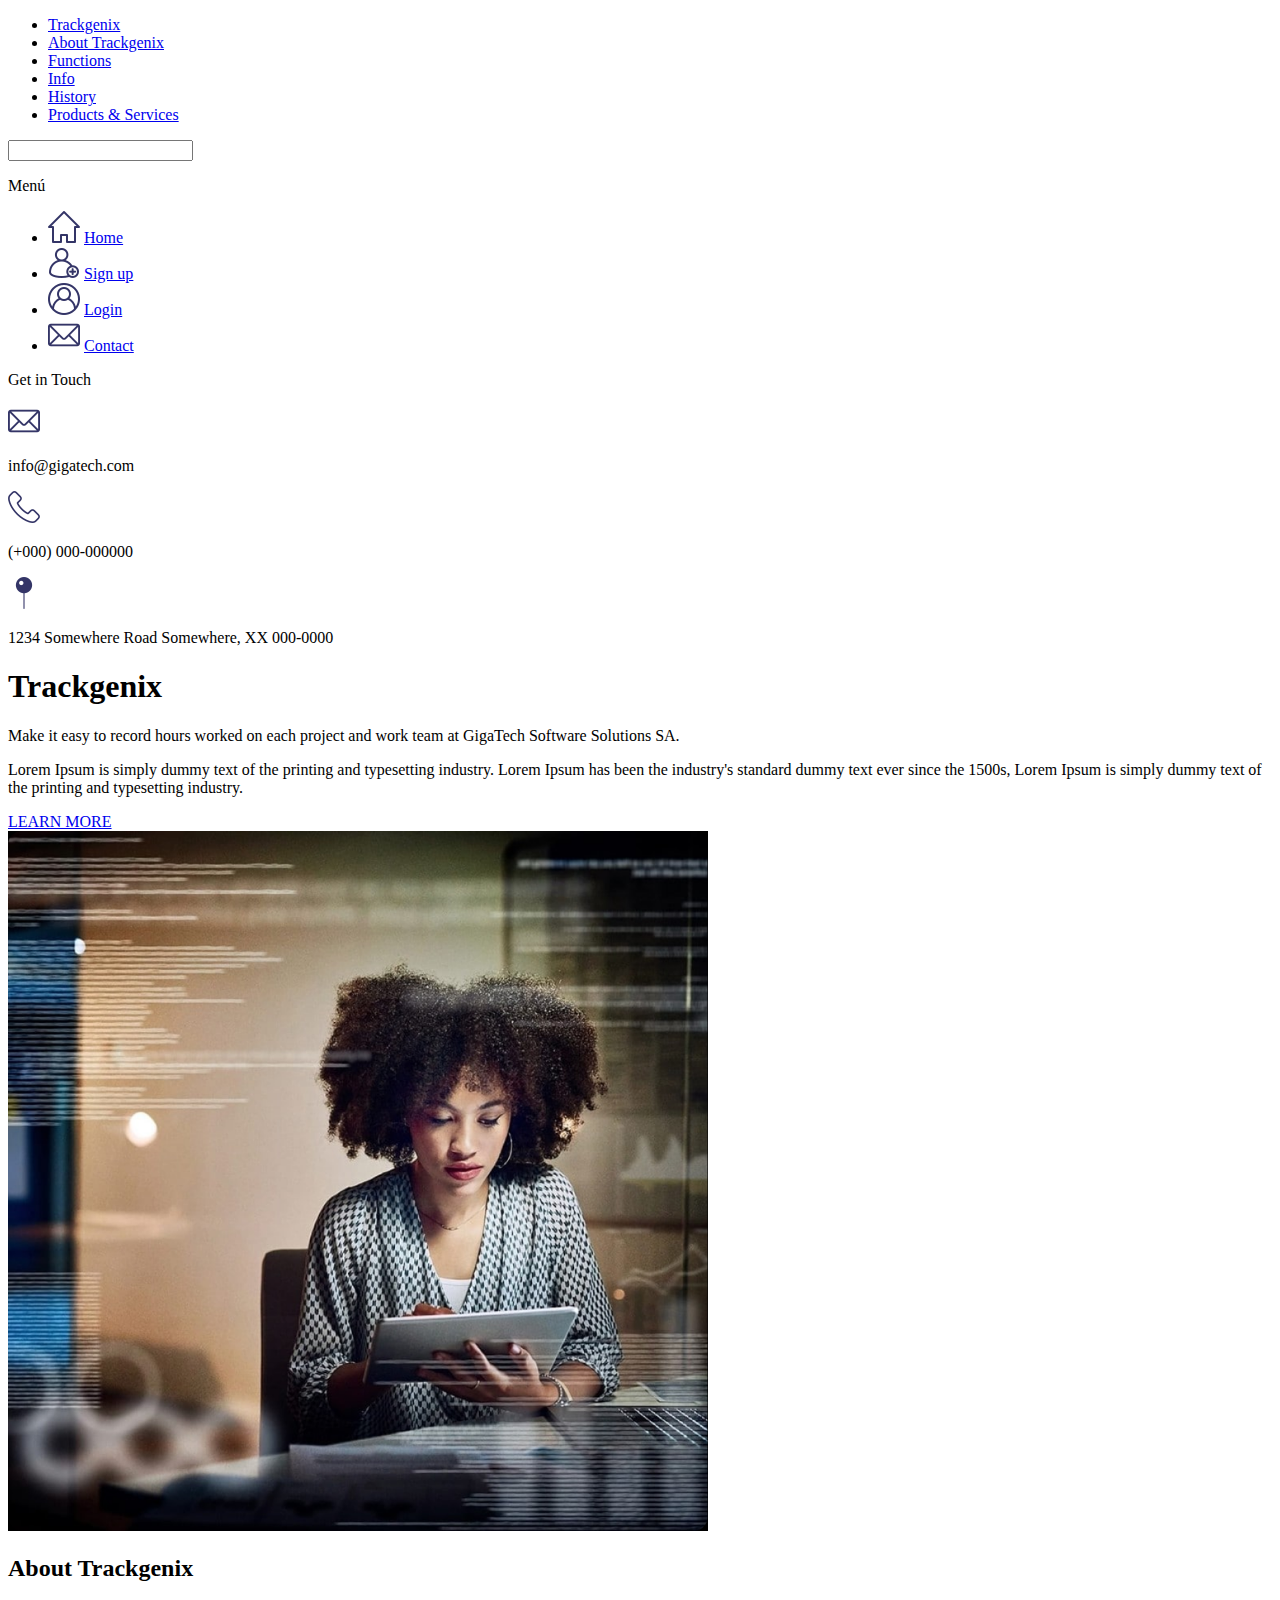
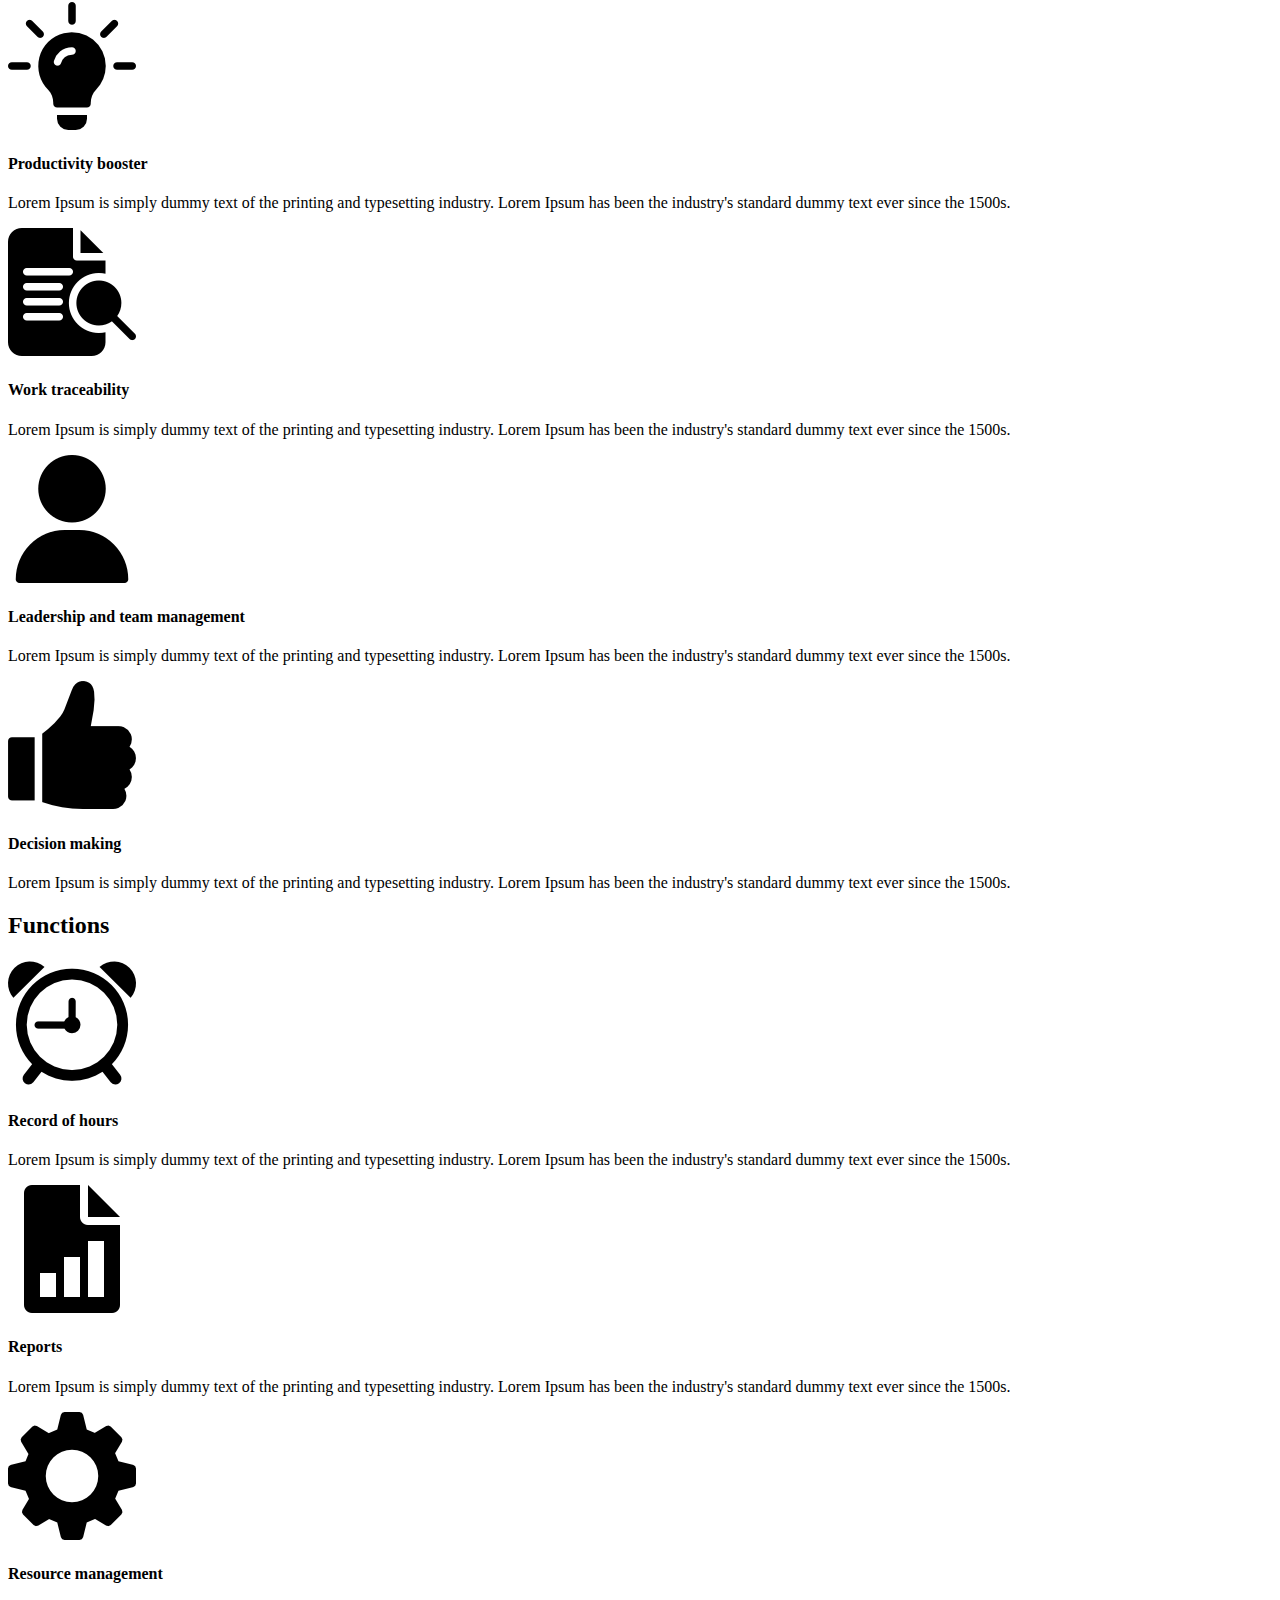
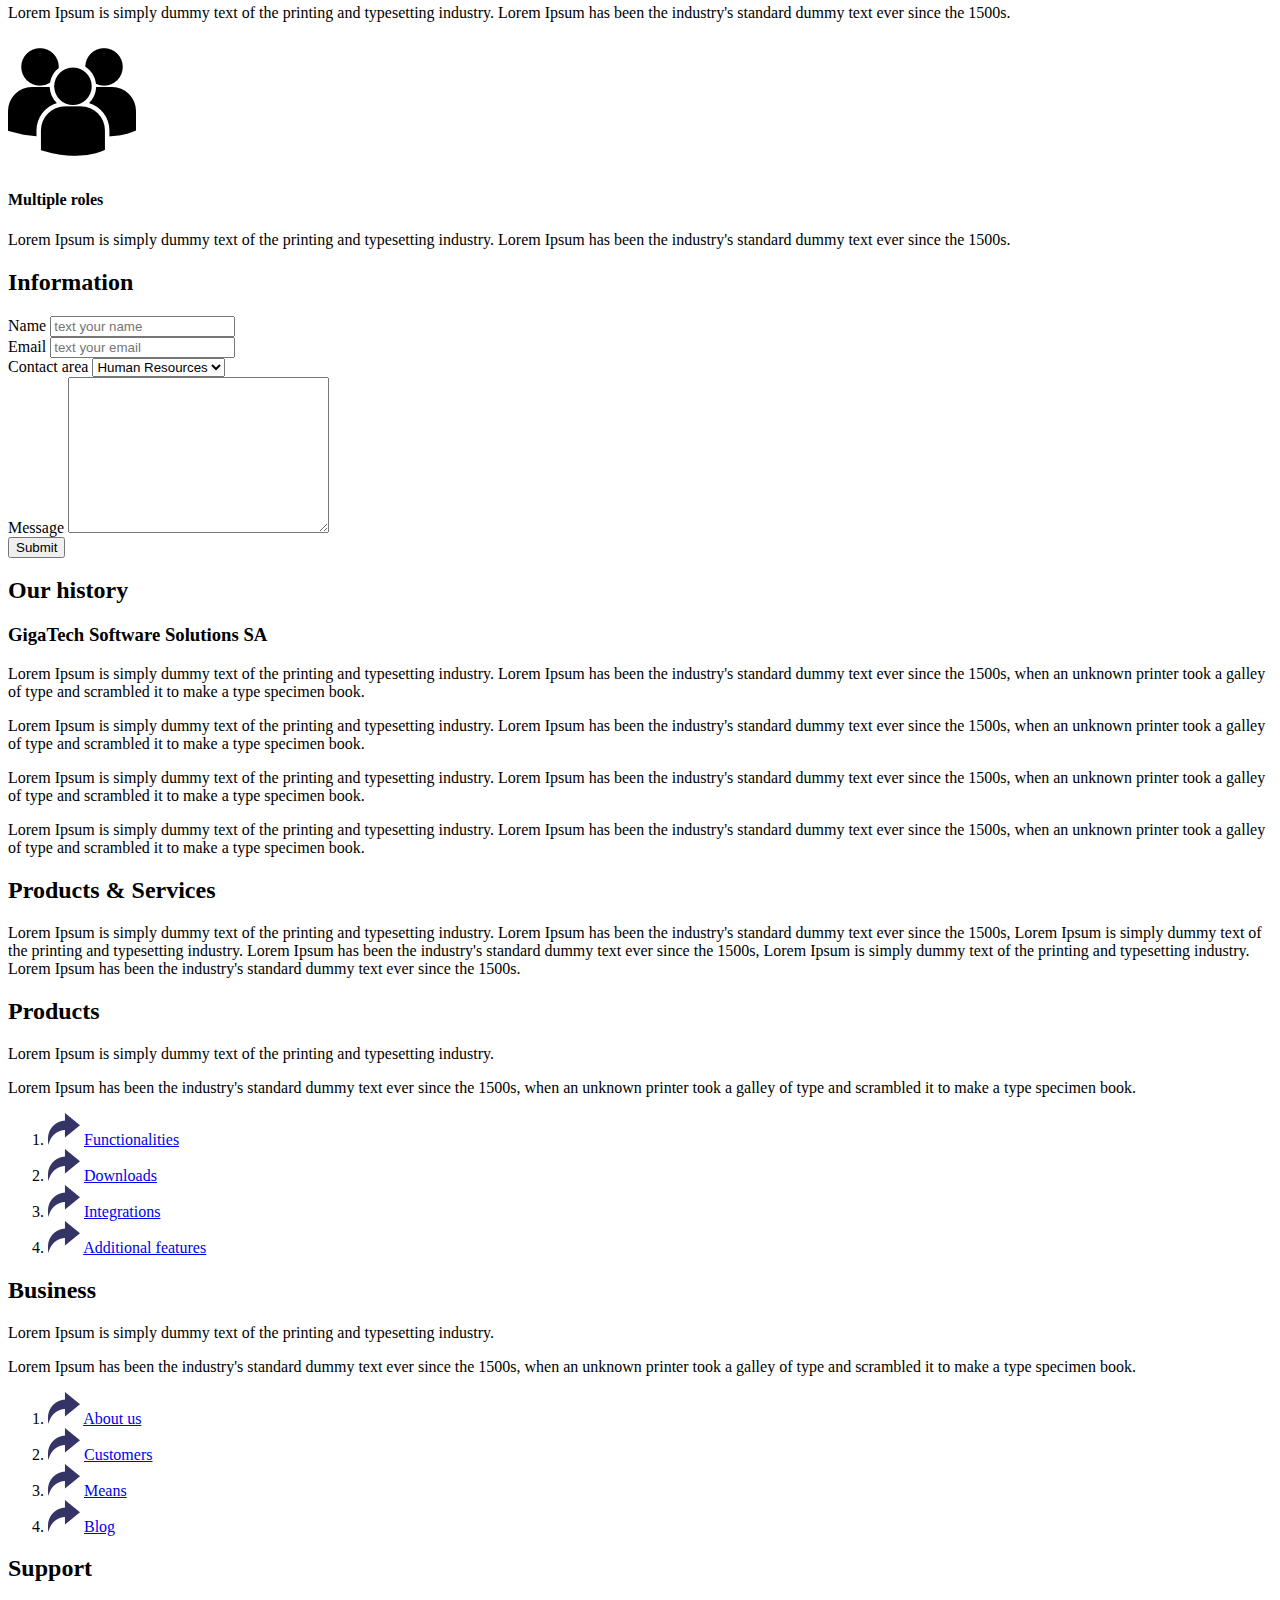
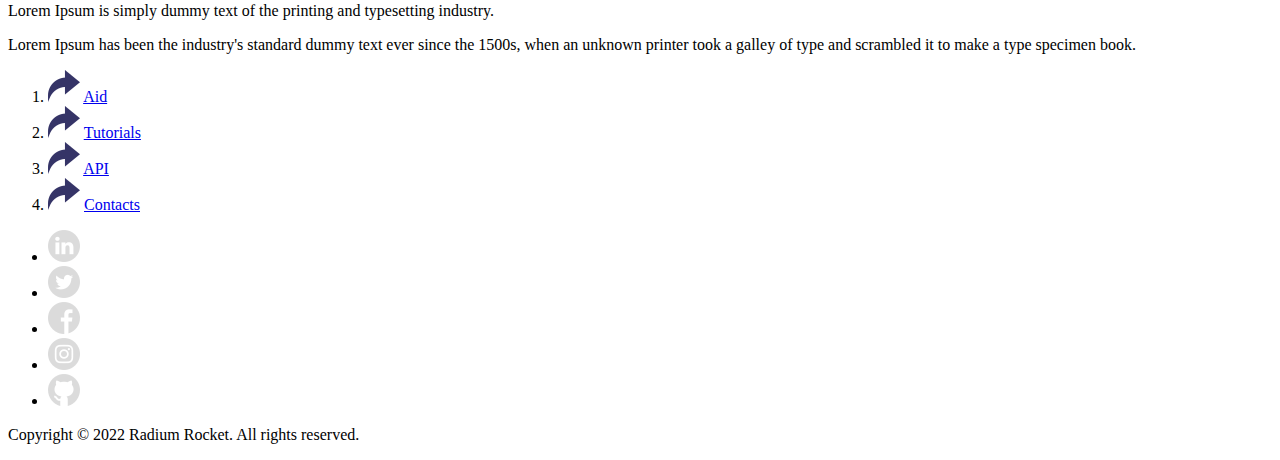
<file: Semana-01/index.html>
<!DOCTYPE html>
<html lang="en">
<head>
    <meta charset="UTF-8">
    <meta http-equiv="X-UA-Compatible" content="IE=edge">
    <meta name="viewport" content="width=device-width, initial-scale=1.0">
    <title>Trackgenix</title>
</head>
<body>
	<header>
		<nav>
			<ul>
				<li><a href="#">Trackgenix</a></li>
				<li><a href="#">About Trackgenix</a></li>
				<li><a href="#">Functions</a></li>
				<li><a href="#">Info</a></li>
				<li><a href="#">History</a></li>
				<li><a href="#">Products & Services</a></li>
			</ul>
		</nav>
	</header>
	<aside>
		<section>
			<input type="search">
			<p>Menú</p>
			<ul>
				<li>
					<img src="assets/home.png" alt="home">
					<a href="#" >Home</a>
				</li>
				<li >
					<img src="assets/add-user.png" alt="signup">
					<a href="#">Sign up</a>
				</li>
				<li>
					<img src="assets/user-interface.png" alt="login">
					<a href="#">Login</a>
				</li>
				<li>
					<img src="assets/email.png" alt="contact">
					<a href="#">Contact</a>
				</li>
			</ul>
		</section>
		<section>  
			<div>
				<p>Get in Touch</p>
			</div>
			<div>
				<img src="assets/email.png" alt="">
				<p>info@gigatech.com</p>
			</div> 
			<div> 
				<img src="assets/telephone.png" alt="">
				<p>(+000) 000-000000</p>
			</div>
			<div>
				<img src="assets/pin.png" alt="">
				<p>1234 Somewhere Road Somewhere, XX 000-0000</p>
			</div>
		</section>
	</aside>
	<main>
		<section>
			<div> 
				<section>
					<h1>Trackgenix</h1>
					<p>
						Make it easy to record hours worked on each project
						and work team at GigaTech Software Solutions SA.
					</p>
					<p>
						Lorem Ipsum is simply dummy text of the printing and 
						typesetting industry. Lorem Ipsum has been the industry's
						standard dummy text ever since the 1500s, Lorem Ipsum is simply dummy text of the printing and typesetting industry.
					</p>
					<a href="#">LEARN MORE</a>
				</section>
			</did>
			<div>
				<img src="assets/img-index.png" width="700px" alt="trackgenix index">
			</div>
		</section> 
		<section>
			<div> 
					<h2>About Trackgenix</h2>
			</div>
			<article>
				<img src="assets/idea.png" alt="productivity booster">
				<h4>Productivity booster</h4>
				<p>
					Lorem Ipsum is simply dummy text of the printing and typesetting industry.
					Lorem Ipsum has been the industry's standard dummy text ever since the 1500s.
				</p>
			</article>
			<article>
				<img src="assets/reports.png" alt="leadership">
				<h4>Work traceability</h4>
				<p>
					Lorem Ipsum is simply dummy text of the printing and typesetting industry.
					Lorem Ipsum has been the industry's standard dummy text ever since the 1500s.
				</p>
			</article>
			<article>
				<img src="assets/user2.png" alt="work traceability">
				<h4>Leadership and team management</h4>
				<p>
					Lorem Ipsum is simply dummy text of the printing and typesetting industry.
					Lorem Ipsum has been the industry's standard dummy text ever since the 1500s.
				</p>      
			</article>
			<article>
				<img src="assets/like.png" alt="decision making">
				<h4>Decision making</h4>
				<p>
					Lorem Ipsum is simply dummy text of the printing and typesetting industry.
					Lorem Ipsum has been the industry's standard dummy text ever since the 1500s.
				</p>
			</article>
		</section>
		<section>
			<div> 
				<h2>Functions</h2>
			</div>
			<article>
				<img src="assets/clock.png" alt="functions-img1">
				<h4>Record of hours</h4>
				<p>
					Lorem Ipsum is simply dummy text of the printing and typesetting industry.
					Lorem Ipsum has been the industry's standard dummy text ever since the 1500s.
				</p>
			</article>
			<article>
				<img src="assets/profit-report.png" alt="functions-img2">
				<h4>Reports</h4>
				<p>
					Lorem Ipsum is simply dummy text of the printing and typesetting industry.
					Lorem Ipsum has been the industry's standard dummy text ever since the 1500s.
				</p>      
			</article>
			<article>
				<img src="assets/gear.png" alt="functions-img3">
				<h4>Resource management</h4>
				<p>
					Lorem Ipsum is simply dummy text of the printing and typesetting industry.
					Lorem Ipsum has been the industry's standard dummy text ever since the 1500s.
				</p>    
			</article>
			<article>
				<img src="assets/roles.png" alt="functions-img4">
				<h4>Multiple roles</h4>
				<p>
					Lorem Ipsum is simply dummy text of the printing and typesetting industry.
					Lorem Ipsum has been the industry's standard dummy text ever since the 1500s.
				</p>       
			</article>
		</section>
		<div>
			<h2>Information</h2>
			<form action="">
				<div>
					<label>Name</label>
					<input type="text" placeholder="text your name">
				</div>
				<div>
					<label>Email</label>
					<input type="email" placeholder="text your email">
				</div>
				<div>
					<label>Contact area</label>
					<select name="area">
						<option value="human-resources">Human Resources</option>
						<option value="systems">Systems</option>
						<option value="commercialization">Commercialization</option>
					</select>
				</div>
				<div>
					<label>Message</label>
					<textarea name="message" cols="30" rows="10"></textarea>
				</div>
				<input type="submit" name="submit" value="Submit">
			</form>
		</div>
		<section>
			<div>
				<h2>Our history</h2>
				<h3>GigaTech Software Solutions SA</h3>
				<p>
					Lorem Ipsum is simply dummy text of the printing and typesetting industry.
					Lorem Ipsum has been the industry's standard dummy text ever since the 1500s,
					when an unknown printer took a galley of type and scrambled it to make a type specimen book.
				</p>
			</div>
			<div>
				<p>
					Lorem Ipsum is simply dummy text of the printing and typesetting industry.
					Lorem Ipsum has been the industry's standard dummy text ever since the 1500s,
					when an unknown printer took a galley of type and scrambled it to make a type specimen book.
				</p>
				<p>
					Lorem Ipsum is simply dummy text of the printing and typesetting industry.
					Lorem Ipsum has been the industry's standard dummy text ever since the 1500s,
					when an unknown printer took a galley of type and scrambled it to make a type specimen book.
				</p>
				<p>
					Lorem Ipsum is simply dummy text of the printing and typesetting industry.
					Lorem Ipsum has been the industry's standard dummy text ever since the 1500s,
					when an unknown printer took a galley of type and scrambled it to make a type specimen book.
				</p>
			</div>
		</section>
		<section>
			<div>
				<h2>Products & Services</h2>
				<p>
					Lorem Ipsum is simply dummy text of the printing and 
					typesetting industry. Lorem Ipsum has been the industry's
					standard dummy text ever since the 1500s, Lorem Ipsum is simply dummy text of the printing and 
					typesetting industry. Lorem Ipsum has been the industry's
					standard dummy text ever since the 1500s, Lorem Ipsum is simply dummy text of the printing and 
					typesetting industry. Lorem Ipsum has been the industry's
					standard dummy text ever since the 1500s.
				</p>
			</div>
		</section>
		<section>
			<article>
				<h2>Products</h2>
				<p>Lorem Ipsum is simply dummy text of the printing and typesetting industry.</p>
				<p>
					Lorem Ipsum has been the industry's standard dummy text ever since the 1500s,
					when an unknown printer took a galley of type and scrambled it to make a type specimen book. 
				</p>
			</article>
			<div>
				<ol>
					<li>
						<img src="assets/share.png" alt="share">
						<a href="#">Functionalities</a>
					</li>
					<li>
						<img src="assets/share.png" alt="share">
						<a href="#">Downloads</a>
					</li>
					<li>
						<img src="assets/share.png" alt="share">
						<a href="#">Integrations</a>
					</li>
					<li>
						<img src="assets/share.png" alt="share">
						<a href="#">Additional features</a>
					</li>
				</ol>
			</div>
		</section>
		<section>
			<div>
				<h2>Business</h2>
				<p>Lorem Ipsum is simply dummy text of the printing and typesetting industry.</p>
				<p>
					Lorem Ipsum has been the industry's standard dummy text ever since the 1500s,
					when an unknown printer took a galley of type and scrambled it to make a type specimen book. 
				</p>
			</div>
			<div>
				<ol>
					<li>
						<img src="assets/share.png" alt="share">
						<a href="#">About us</a>
					</li>
					<li>
						<img src="assets/share.png" alt="share">
						<a href="#">Customers</a>
					</li>
					<li>
						<img src="assets/share.png" alt="share">
						<a href="#">Means</a>
					</li>
					<li>
						<img src="assets/share.png" alt="share">
						<a href="#">Blog</a>
					</li>
				</ol>
			</div>
		</section>
		<section>
			<div>
				<h2>Support</h2>
				<p>Lorem Ipsum is simply dummy text of the printing and typesetting industry.</p>
				<p>
					Lorem Ipsum has been the industry's standard dummy text ever since the 1500s,
					when an unknown printer took a galley of type and scrambled it to make a type specimen book. 
				</p>
			</div>
			<div>
				<ol>
					<li>
						<img src="assets/share.png" alt="share">
						<a href="#">Aid</a>
					</li>
					<li>
						<img src="assets/share.png" alt="share">
						<a href="#">Tutorials</a>
					</li>
					<li>
						<img src="assets/share.png" alt="share">
						<a href="#">API</a>
					</li>
					<li>
						<img src="assets/share.png" alt="share">
						<a href="#">Contacts</a>
					</li>
				</ol>
			</div>
		</section>
	</main> 
	<footer>
		<div>
			<ul>
				<li>
					<a href="https://www.linkedin.com/" target="_blank"><img src="assets/linkedin.png" alt="linkedIn"></a>
				</li>
				<li>
					<a href="https://twitter.com/" target="_blank"> <img src="assets/gorjeo.png" alt="twitter"></a>
				</li>
				<li>
					<a href="https://facebook.com/" target="_blank"><img src="assets/facebook.png" alt="facebook"></a>
				</li>
				<li>
					<a href="https://instagram.com/" target="_blank"><img src="assets/instagram.png" alt="instagram"></a>
				</li>
				<li>
					<a href="https://github.com/" target="_blank"><img src="assets/github.png" alt="github"></a>
				</li>
			</ul>
			<p>Copyright © 2022 Radium Rocket. All rights reserved.</p>
		</div>
	</footer>
</body>
</html>
</file>
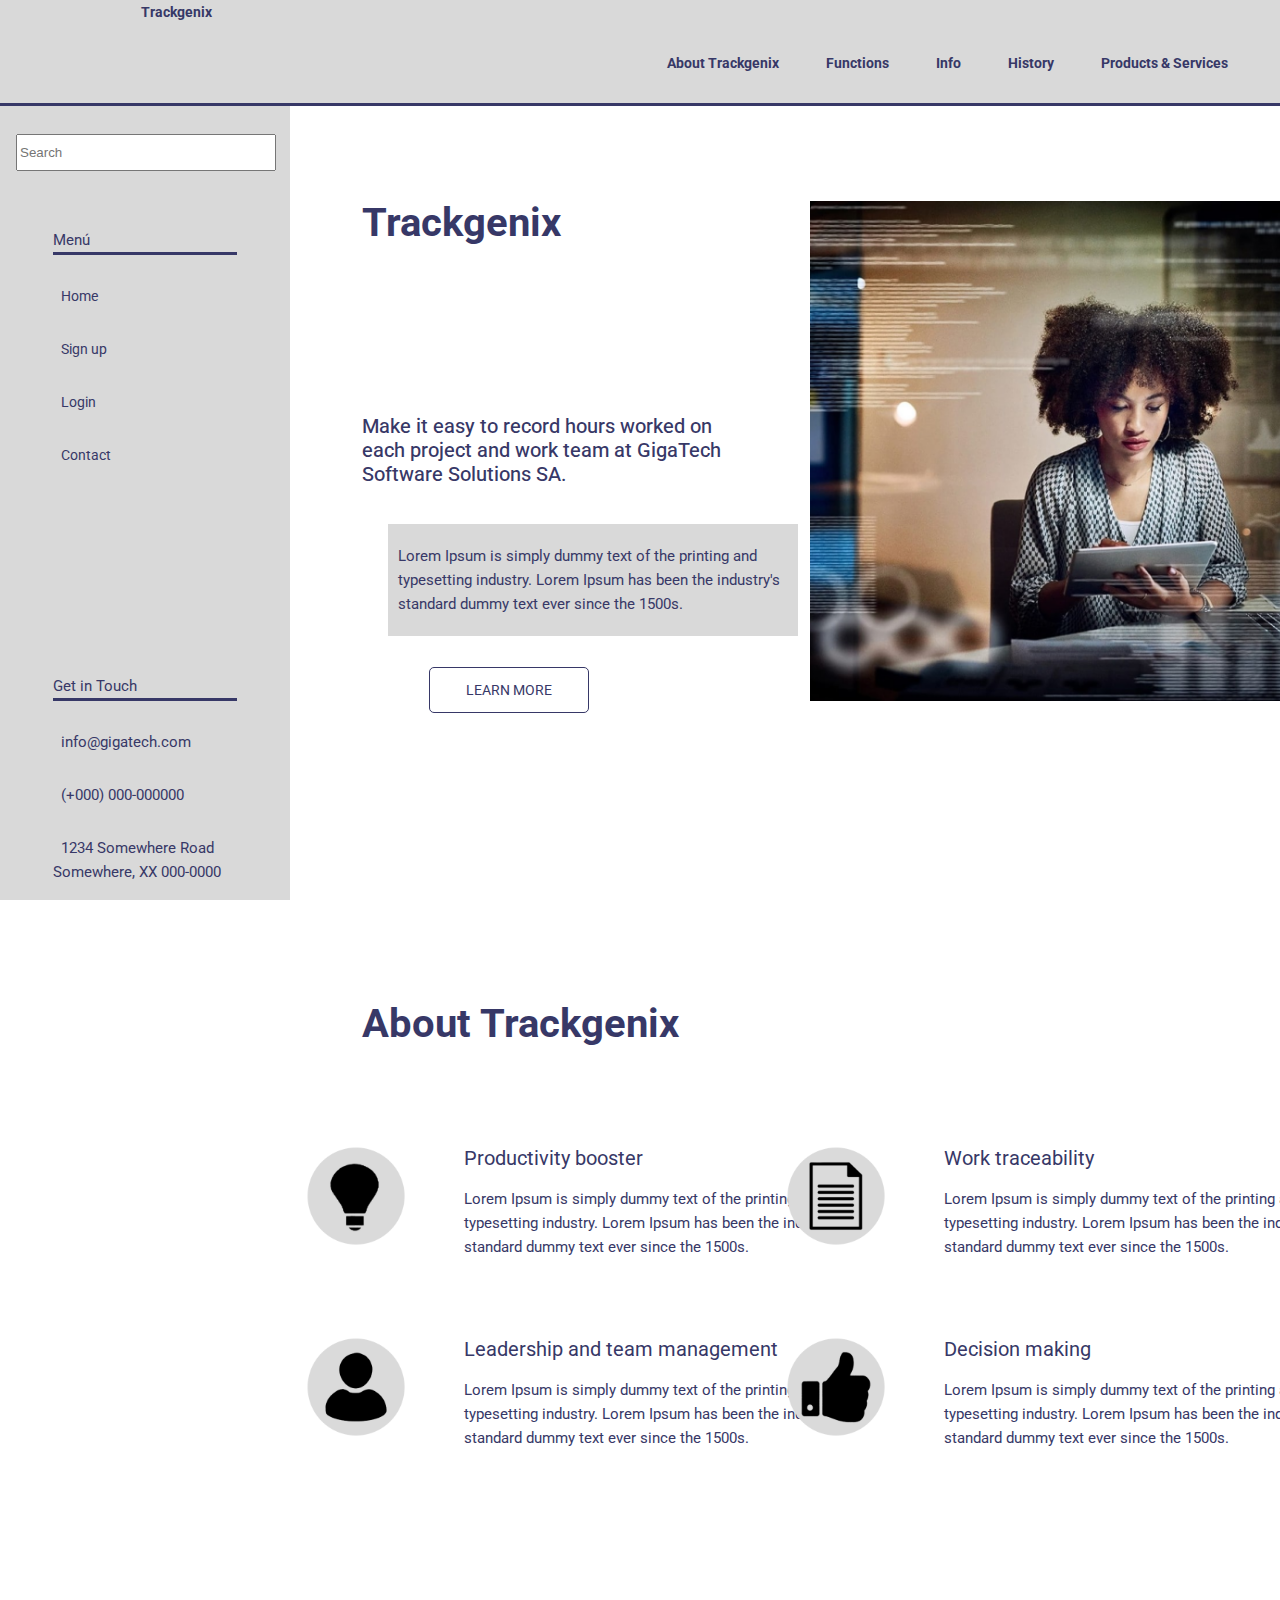
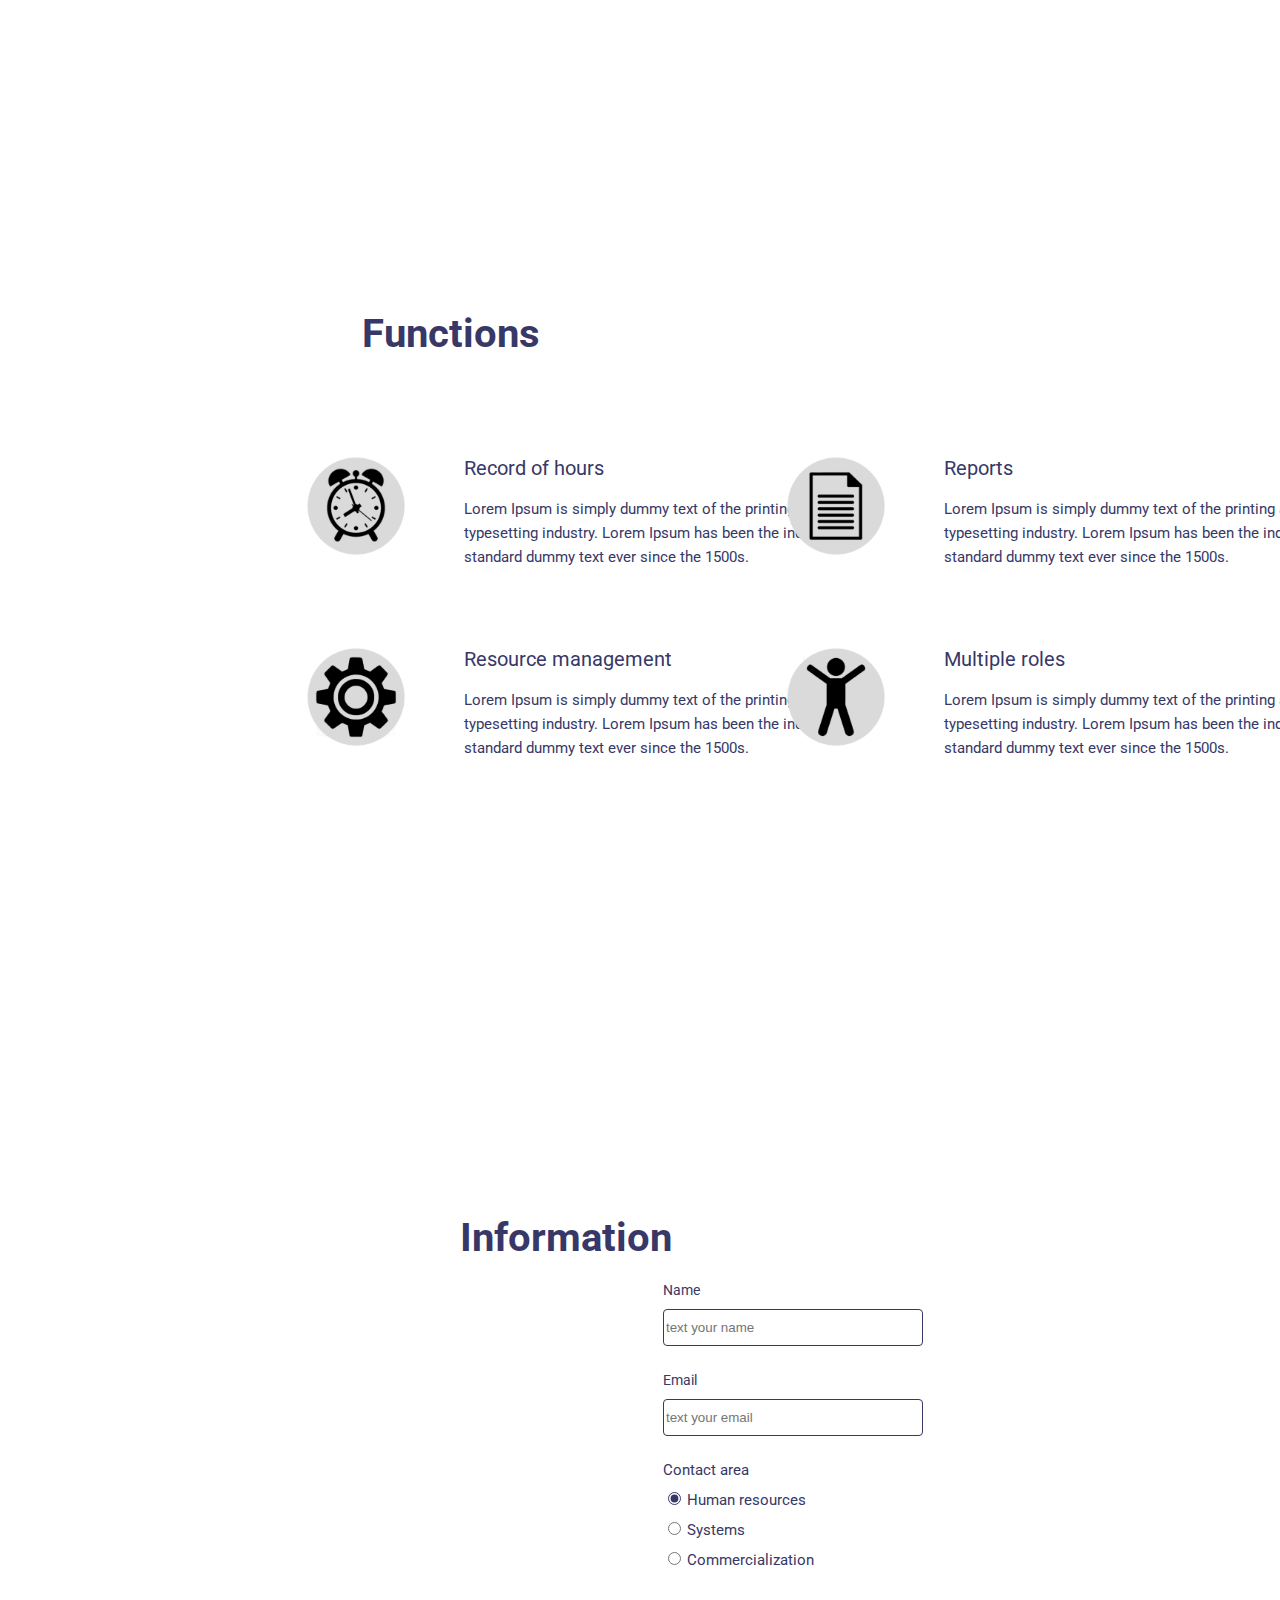
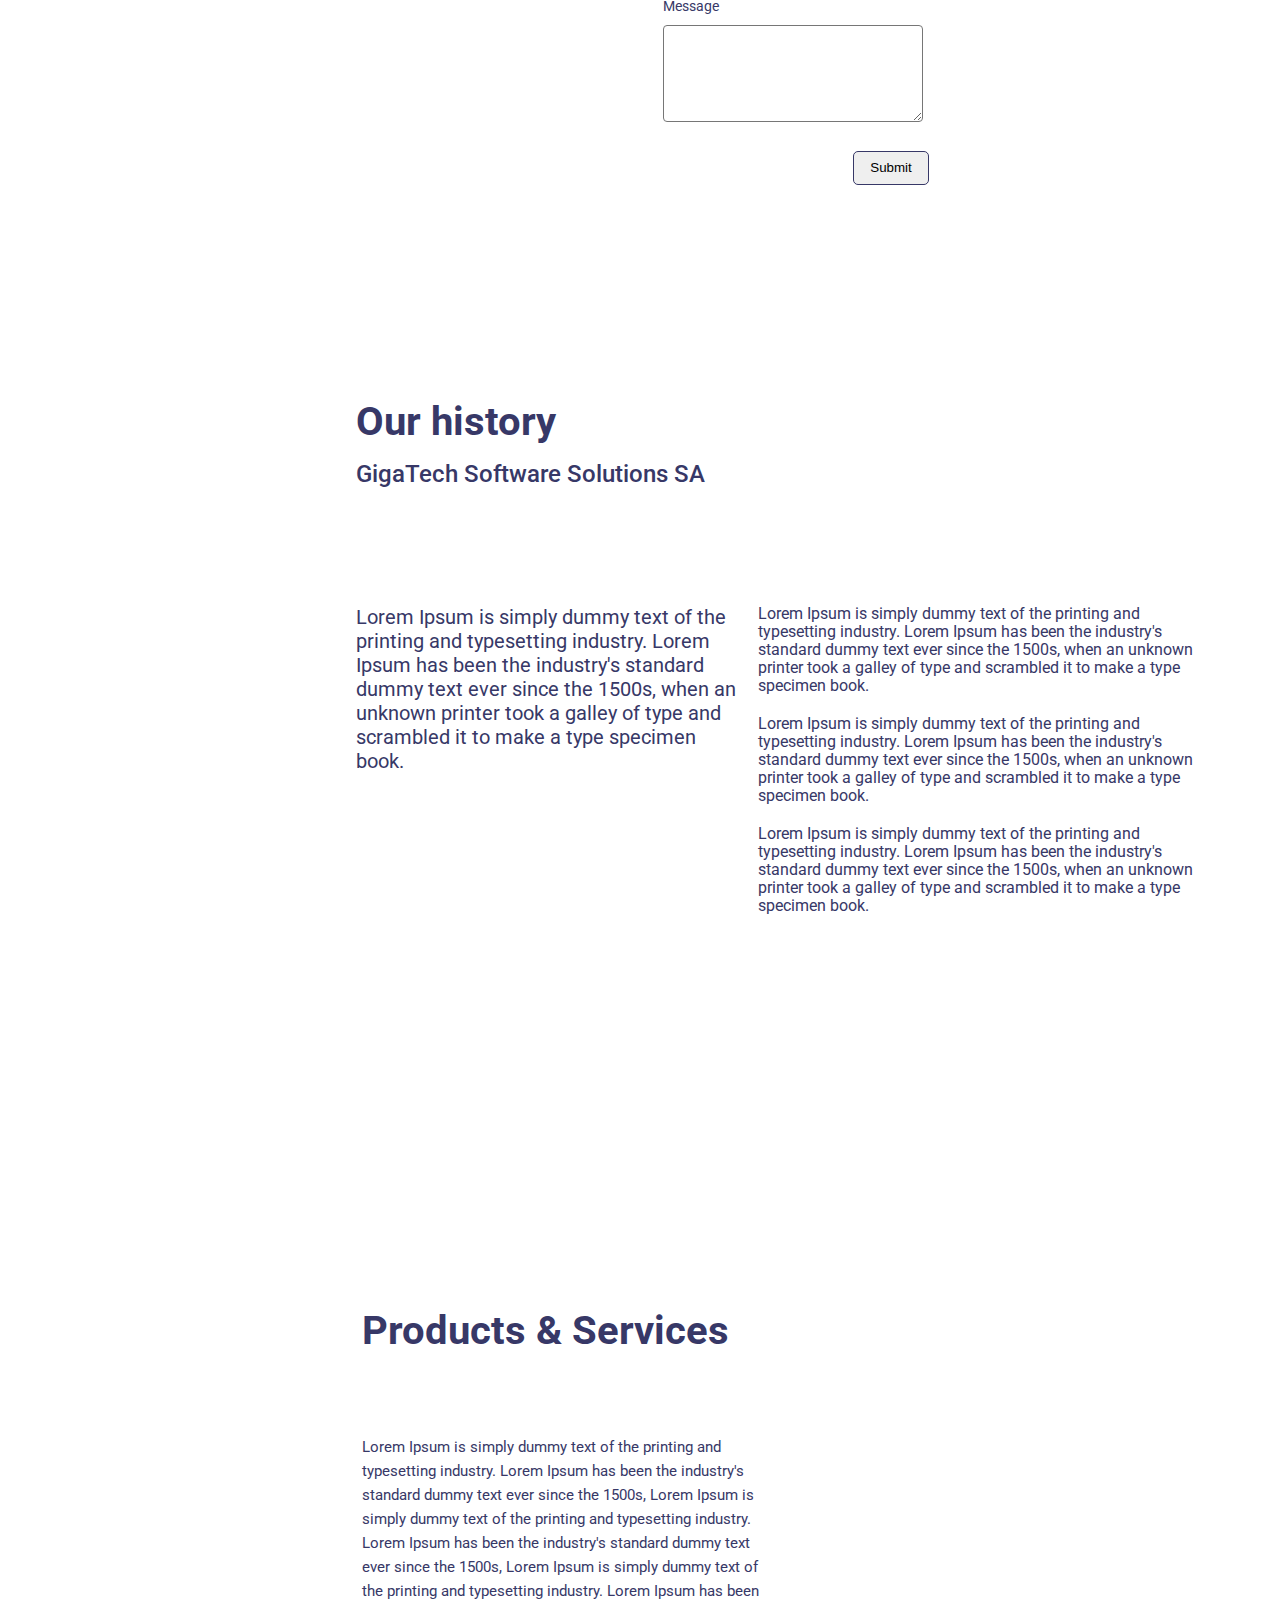
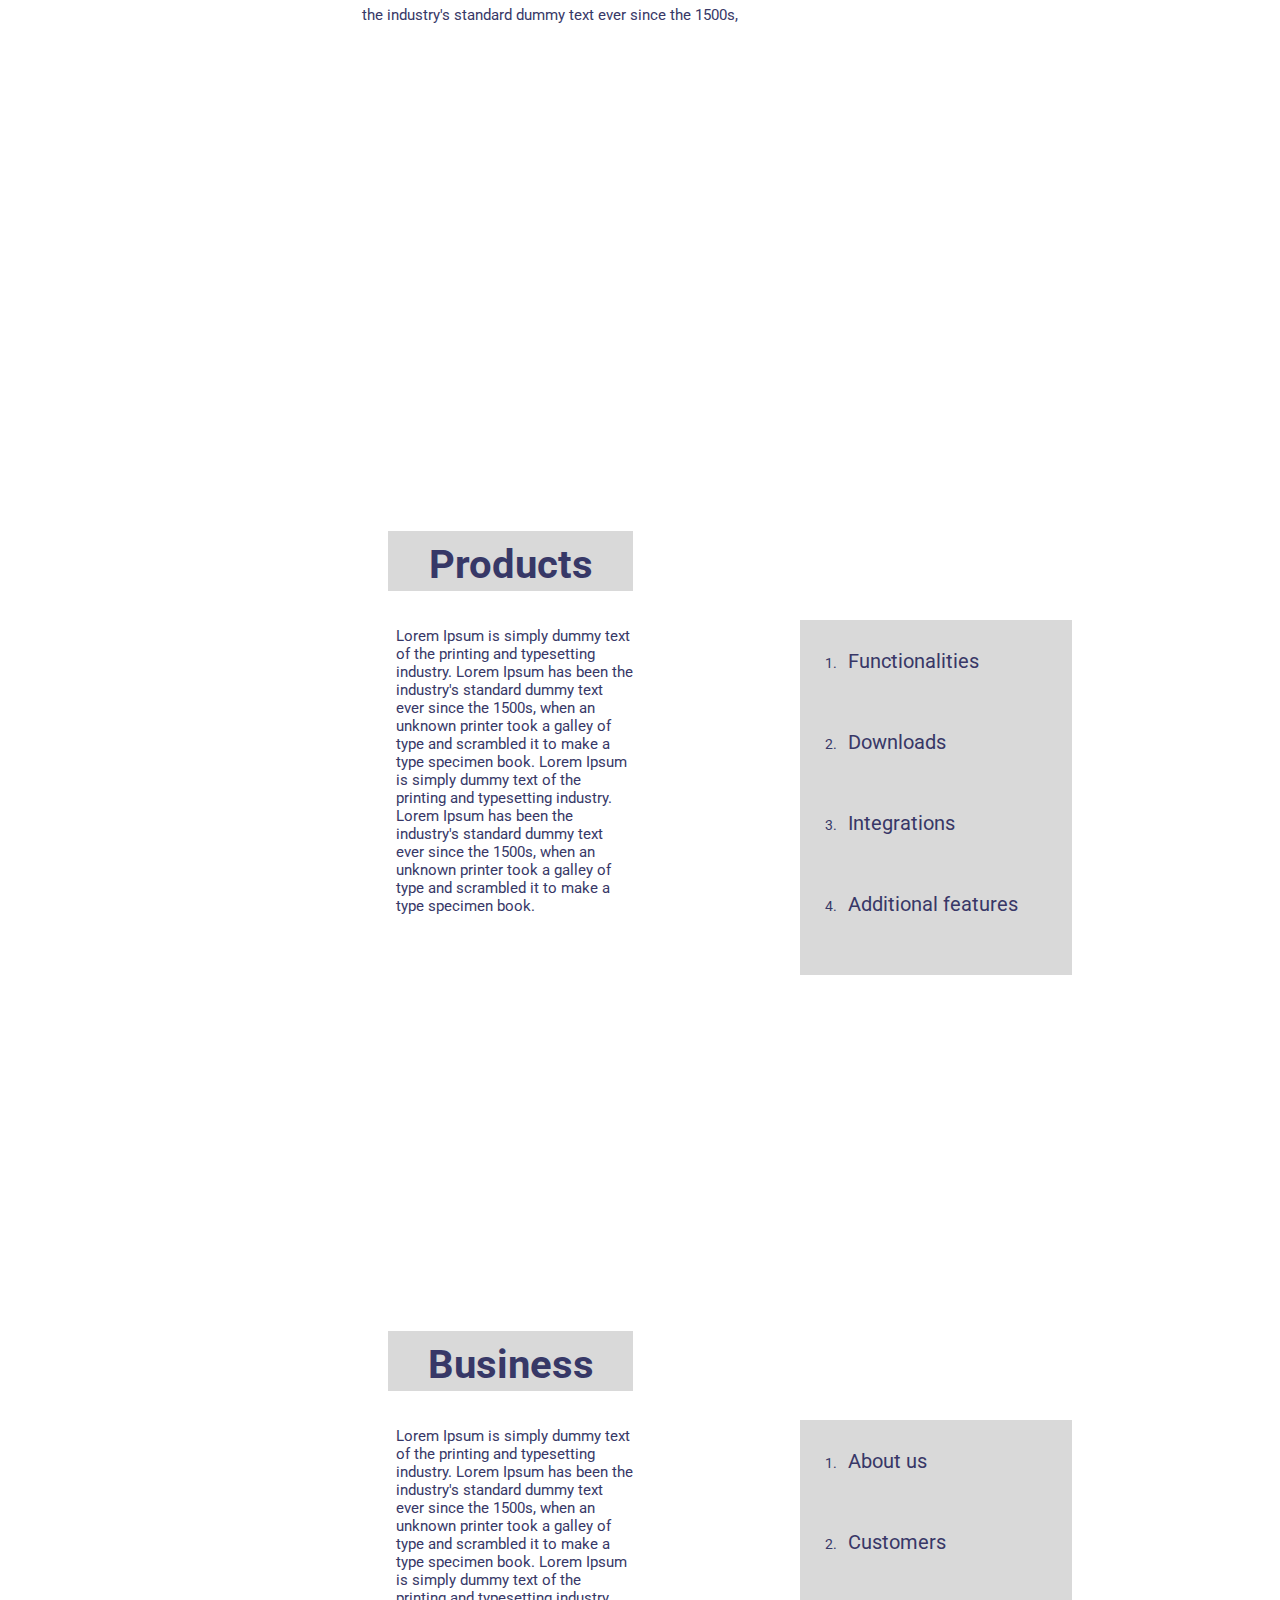
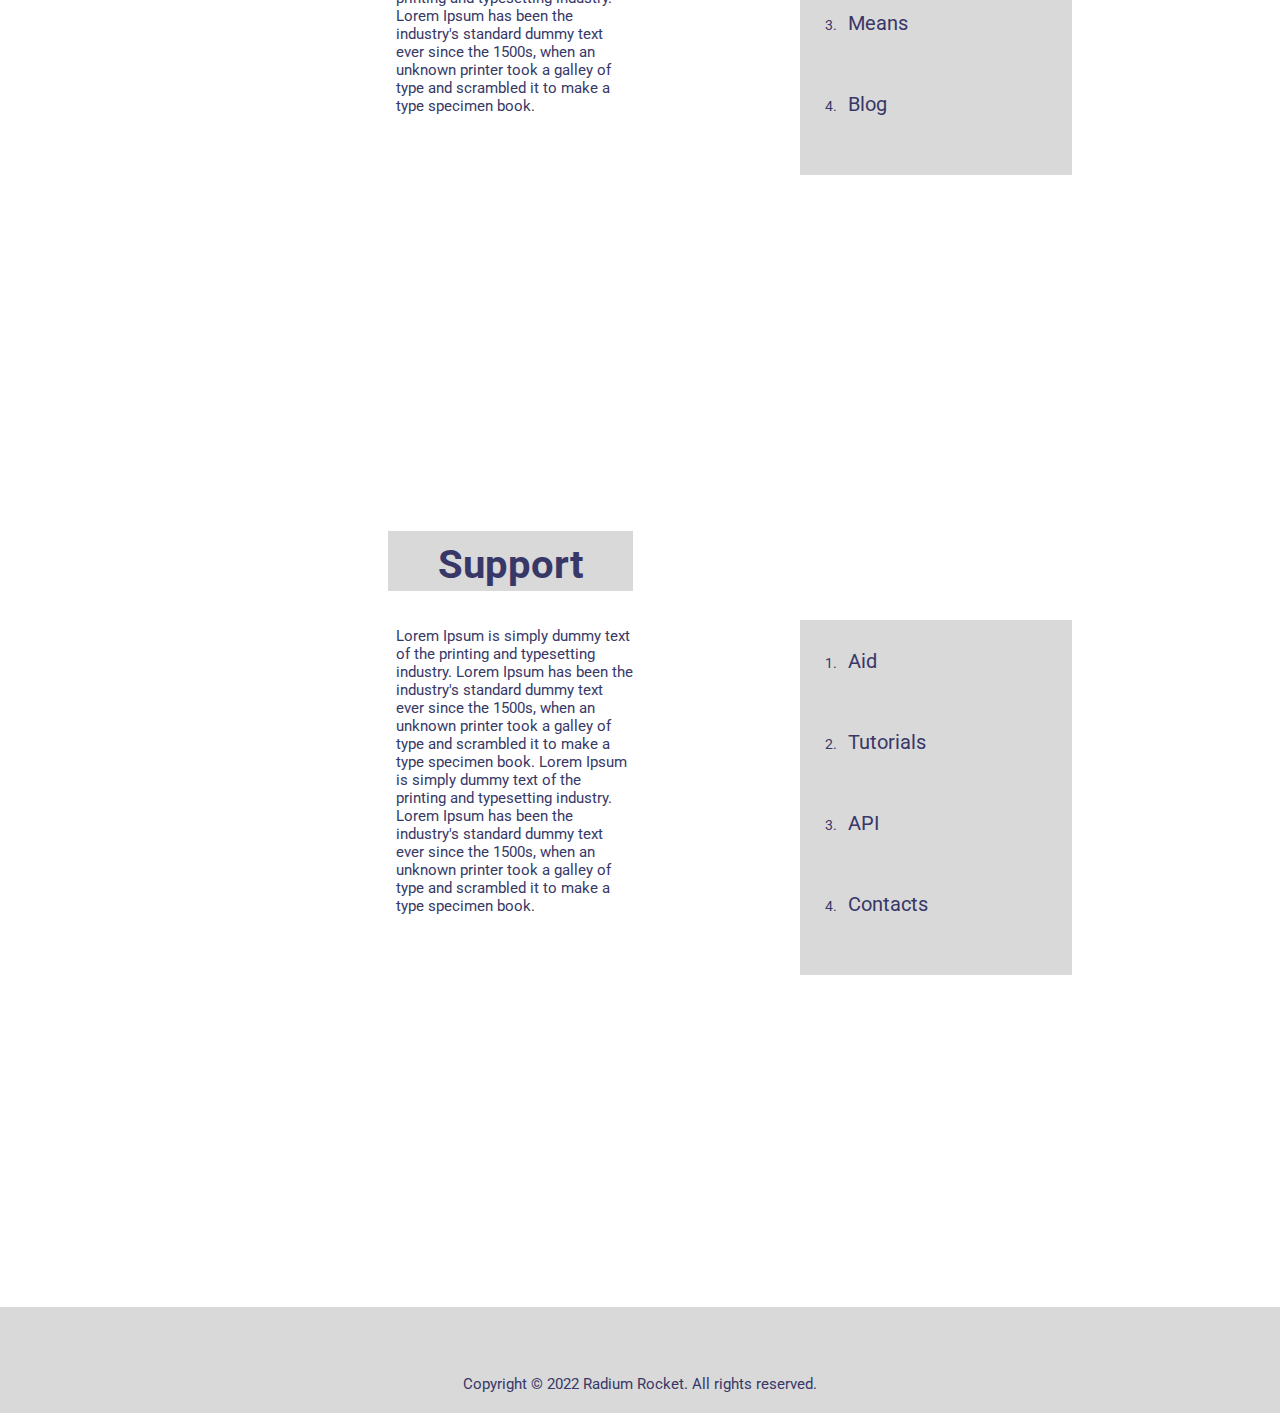
<file: Semana-02/index.html>
<!DOCTYPE html>
<html lang="en">
<head>
    <meta charset="UTF-8">
    <meta http-equiv="X-UA-Compatible" content="IE=edge">
    <meta name="viewport" content="width=device-width, initial-scale=1.0">
    <link rel="preconnect" href="https://fonts.googleapis.com">
    <link rel="preconnect" href="https://fonts.gstatic.com" crossorigin>
    <link href="https://fonts.googleapis.com/css2?family=Roboto:wght@300;400;500;700&display=swap" rel="stylesheet"> 
    <link rel="stylesheet" href="https://cdnjs.cloudflare.com/ajax/libs/font-awesome/6.2.0/css/all.min.css" integrity="sha512-xh6O/CkQoPOWDdYTDqeRdPCVd1SpvCA9XXcUnZS2FmJNp1coAFzvtCN9BmamE+4aHK8yyUHUSCcJHgXloTyT2A==" crossorigin="anonymous" referrerpolicy="no-referrer" />
    <link rel="stylesheet" href="css/reset.css">
    <link rel="stylesheet" href="css/styles.css">
    <title>Trackgenix</title>
</head>
<body>
	<header>
    <nav class="nav-bar">
        <i class="fa-solid fa-bars"></i>
        <a href="#">Trackgenix</a>
        <ul>
          <li><a href="#">About Trackgenix</a></li>
          <li><a href="#">Functions</a></li>
          <li><a href="#">Info</a></li>
          <li><a href="#">History</a></li>
          <li><a href="#">Products & Services</a></li>
        </ul>
    </nav>
	</header>
	<aside class="aside">
		<section class="aside-links">
			<input type="search" placeholder="Search">
			<p>Menú</p>
			<ul>
				<li>
          <i class="fa-solid fa-house img-icon"></i>
					<a href="#" >Home</a>
				</li>
				<li >
					<i class="fa-solid fa-user-plus img-icon"></i>
					<a href="#">Sign up</a>
				</li>
				<li>
					<i class="fa-solid fa-right-to-bracket img-icon"></i>
					<a href="#">Login</a>
				</li>
				<li>
					<i class="fa-regular fa-envelope img-icon"></i>
					<a href="#">Contact</a>
				</li>
			</ul>
		</section>
    <section class="aside-contact">
			<ul>
				<li>
					<p class="p-aside">Get in Touch</p>
				</li>
				<li >
					<p><i class="fa-regular fa-envelope img-icon"></i>info@gigatech.com</p>
				</li>
				<li>
					<p><i class="fa-solid fa-phone img-icon"></i>(+000) 000-000000</p>
				</li>
				<li>
					<p> 
            <i class="fa-solid fa-location-dot img-icon"></i>
            1234 Somewhere Road 
            Somewhere, XX 000-0000
          </p>
				</li>
			</ul>
    </section>
	</aside>
	<main>
    <div class="primary-section container-size">
			<div> 
        <h1>Trackgenix</h1>
        <p>
          Make it easy to record hours worked on each project
          and work team at GigaTech Software Solutions SA.
        </p>
        <p>
          Lorem Ipsum is simply dummy text of the printing and 
          typesetting industry. Lorem Ipsum has been the industry's
          standard dummy text ever since the 1500s.
        </p>
        <a href="#">LEARN MORE</a>
			</div>
			<div>
				<img src="assets/img-index.png" alt="trackgenix-index">
			</div>
		</div> 
    <section class="about container-size">
      <h2>About Trackgenix</h2>
      <div>
        <article>
          <img src="assets/idea.png" alt="idea" class="img-sections">
          <div>
            <h3>Productivity booster</h3>
            <p>
              Lorem Ipsum is simply dummy text of the printing and typesetting industry.
              Lorem Ipsum has been the industry's standard dummy text ever since the 1500s.
            </p>
          </div>
        </article>
        <article>
          <img src="assets/profit-report.png" alt="profit-reports" class="img-sections">                   
          <div>
            <h3>Work traceability</h3>
            <p>
              Lorem Ipsum is simply dummy text of the printing and typesetting industry.
              Lorem Ipsum has been the industry's standard dummy text ever since the 1500s.
            </p>        
          </div>          
        </article>
        <article>
          <img src="assets/user.png" alt="user" class="img-sections">
          <div>
            <h3>Leadership and team management</h3>
            <p>
              Lorem Ipsum is simply dummy text of the printing and typesetting industry.
              Lorem Ipsum has been the industry's standard dummy text ever since the 1500s.
            </p>      
          </div>
        </article>
        <article>
          <img src="assets/like.png" alt="like" class="img-sections">
          <div>
            <h3>Decision making</h3>
            <p>
              Lorem Ipsum is simply dummy text of the printing and typesetting industry.
              Lorem Ipsum has been the industry's standard dummy text ever since the 1500s.
            </p>
          </div>
        </article> 
      </div>
		</section>
		<section class="functions container-size">
			<h2>Functions</h2>
      <div>
        <article>
          <img src="assets/clock.png" alt="clock" class="img-sections">
          <div>
            <h3>Record of hours</h3>
            <p>
              Lorem Ipsum is simply dummy text of the printing and typesetting industry.
              Lorem Ipsum has been the industry's standard dummy text ever since the 1500s.
            </p>
          </div>
        </article>
        <article>
          <img src="assets/profit-report.png" alt="profit-report" class="img-sections">
          <div>
            <h3>Reports</h3>
            <p>
              Lorem Ipsum is simply dummy text of the printing and typesetting industry.
              Lorem Ipsum has been the industry's standard dummy text ever since the 1500s.
            </p>      
          </div>
        </article>
        <article>
          <img src="assets/gear.png" alt="gear" class="img-sections">
          <div>
            <h3>Resource management</h3>
            <p>
              Lorem Ipsum is simply dummy text of the printing and typesetting industry.
              Lorem Ipsum has been the industry's standard dummy text ever since the 1500s.
            </p>    
          </div>
        </article>
        <article>
          <img src="assets/roles.png" alt="roles" class="img-sections">
          <div>
            <h3>Multiple roles</h3>
            <p>
              Lorem Ipsum is simply dummy text of the printing and typesetting industry.
              Lorem Ipsum has been the industry's standard dummy text ever since the 1500s.
            </p>       
          </div>
        </article>
      </div>
		</section>
		<div class="information container-size">
			<h2>Information</h2>
      <form>
        <div>
          <label>Name</label>
          <input type="text" placeholder="text your name">
        </div>
        <div>
          <label>Email</label>
          <input type="email" placeholder="text your email">
        </div>
        <div class="contact-area">
          <p>Contact area</p>
          <label>
            <input type="radio" name="contact-area" value="Human resources" checked/>
            <p>Human resources</p>
          </label>
          <label>
            <input type="radio" name="contact-area" value="Systems"/>
            <p>Systems</p>
          </label>
          <label>
            <input type="radio" name="contact-area" value="Commercialization" />
            <p>Commercialization</p>
          </label>
        </div>
        <div>
          <label>Message</label>
          <textarea name="message" cols="30" rows="10"></textarea>
        </div>
        <button>Submit</button>
      </form>
		</div>
		<section class="history container-size">
      <h2>Our history</h2>
      <h3>GigaTech Software Solutions SA</h3>
      <article>
        <div>
          <p>
            Lorem Ipsum is simply dummy text of the printing and typesetting industry.
            Lorem Ipsum has been the industry's standard dummy text ever since the 1500s,
            when an unknown printer took a galley of type and scrambled it to make a type specimen book.
          </p>
        </div>
        <div>
          <p>
            Lorem Ipsum is simply dummy text of the printing and typesetting industry.
            Lorem Ipsum has been the industry's standard dummy text ever since the 1500s,
					  when an unknown printer took a galley of type and scrambled it to make a type specimen book.
				  </p>
          <p>
            Lorem Ipsum is simply dummy text of the printing and typesetting industry.
            Lorem Ipsum has been the industry's standard dummy text ever since the 1500s,
            when an unknown printer took a galley of type and scrambled it to make a type specimen book.
          </p>
          <p>
            Lorem Ipsum is simply dummy text of the printing and typesetting industry.
            Lorem Ipsum has been the industry's standard dummy text ever since the 1500s,
            when an unknown printer took a galley of type and scrambled it to make a type specimen book.
          </p>
			  </div>
      </article>
		</section>
		<section class="products-services container-size">
			<div>
				<h2>Products & Services</h2>
				<p>
					Lorem Ipsum is simply dummy text of the printing and 
          typesetting industry. Lorem Ipsum has been the industry's
          standard dummy text ever since the 1500s, Lorem Ipsum is simply dummy text of the printing and 
          typesetting industry. Lorem Ipsum has been the industry's
          standard dummy text ever since the 1500s, Lorem Ipsum is simply dummy text of the printing and 
          typesetting industry. Lorem Ipsum has been the industry's
          standard dummy text ever since the 1500s, 
				</p>
			</div>
		</section>
		<section class="products container-size">
			<div>
				<h2>Products</h2>
				<p>Lorem Ipsum is simply dummy text of the printing and typesetting industry. 
          Lorem Ipsum has been the industry's standard dummy text ever since the 1500s, 
          when an unknown printer took a galley of type and scrambled it to make a type specimen book.
          Lorem Ipsum is simply dummy text of the printing and typesetting industry. 
          Lorem Ipsum has been the industry's standard dummy text ever since the 1500s, 
          when an unknown printer took a galley of type and scrambled it to make a type specimen book.
        </p>
			</div>
			<div>
				<ol>
					<li>
						<a href="#"><i class="fa-solid fa-share"></i>Functionalities</a>
					</li>
					<li>
						<a href="#"><i class="fa-solid fa-share"></i>Downloads</a>
					</li>
					<li>
						<a href="#"><i class="fa-solid fa-share"></i>Integrations</a>
					</li>
					<li>
						<a href="#"><i class="fa-solid fa-share"></i>Additional features</a>
					</li>
				</ol>
			</div>
		</section>
		<section class="business container-size">
			<div>
				<h2>Business</h2>
				<p>Lorem Ipsum is simply dummy text of the printing and typesetting industry. 
          Lorem Ipsum has been the industry's standard dummy text ever since the 1500s, 
          when an unknown printer took a galley of type and scrambled it to make a type specimen book.
          Lorem Ipsum is simply dummy text of the printing and typesetting industry. 
          Lorem Ipsum has been the industry's standard dummy text ever since the 1500s, 
          when an unknown printer took a galley of type and scrambled it to make a type specimen book.
        </p>
			</div>
			<div class="div-ol">
				<ol>
					<li>
						<a href="#"><i class="fa-solid fa-share"></i>About us</a>
					</li>
					<li>
						<a href="#"><i class="fa-solid fa-share"></i>Customers</a>
					</li>
					<li>
						<a href="#"><i class="fa-solid fa-share"></i>Means</a>
					</li>
					<li>
						<a href="#"><i class="fa-solid fa-share"></i>Blog</a>
					</li>
				</ol>
			</div>
		</section>
		<section class="support container-size">
			<div>
				<h2>Support</h2>
				<p>Lorem Ipsum is simply dummy text of the printing and typesetting industry. 
          Lorem Ipsum has been the industry's standard dummy text ever since the 1500s, 
          when an unknown printer took a galley of type and scrambled it to make a type specimen book.
          Lorem Ipsum is simply dummy text of the printing and typesetting industry. 
          Lorem Ipsum has been the industry's standard dummy text ever since the 1500s, 
          when an unknown printer took a galley of type and scrambled it to make a type specimen book.
        </p>
			</div>
			<div class="div-ol">
				<ol>
					<li>
						<a href="#"><i class="fa-solid fa-share"></i>Aid</a>
					</li>
					<li>
						<a href="#"><i class="fa-solid fa-share"></i>Tutorials</a>
					</li>
					<li>
						<a href="#"><i class="fa-solid fa-share"></i>API</a>
					</li>
					<li>
						<a href="#"><i class="fa-solid fa-share"></i>Contacts</a>
					</li>
				</ol>
			</div>
		</section>
	</main> 
	<footer>
		<div>
			<ul>
				<li>
					<a href="https://www.linkedin.com/" target="_blank"><i class="fa-brands fa-linkedin"></i></a>
				</li>
				<li>
					<a href="https://twitter.com/" target="_blank"><i class="fa-brands fa-twitter"></i></a>
				</li>
				<li>
					<a href="https://facebook.com/" target="_blank"><i class="fa-brands fa-facebook"></i></a>
				</li>
				<li>
					<a href="https://instagram.com/" target="_blank"><i class="fa-brands fa-instagram"></i></a>
				</li>
				<li>
					<a href="https://github.com/" target="_blank"><i class="fa-brands fa-github"></i></a>
				</li>
			</ul>
			<p>Copyright © 2022 Radium Rocket. All rights reserved.</p>
		</div>
	</footer>
</body>
</html>
</file>
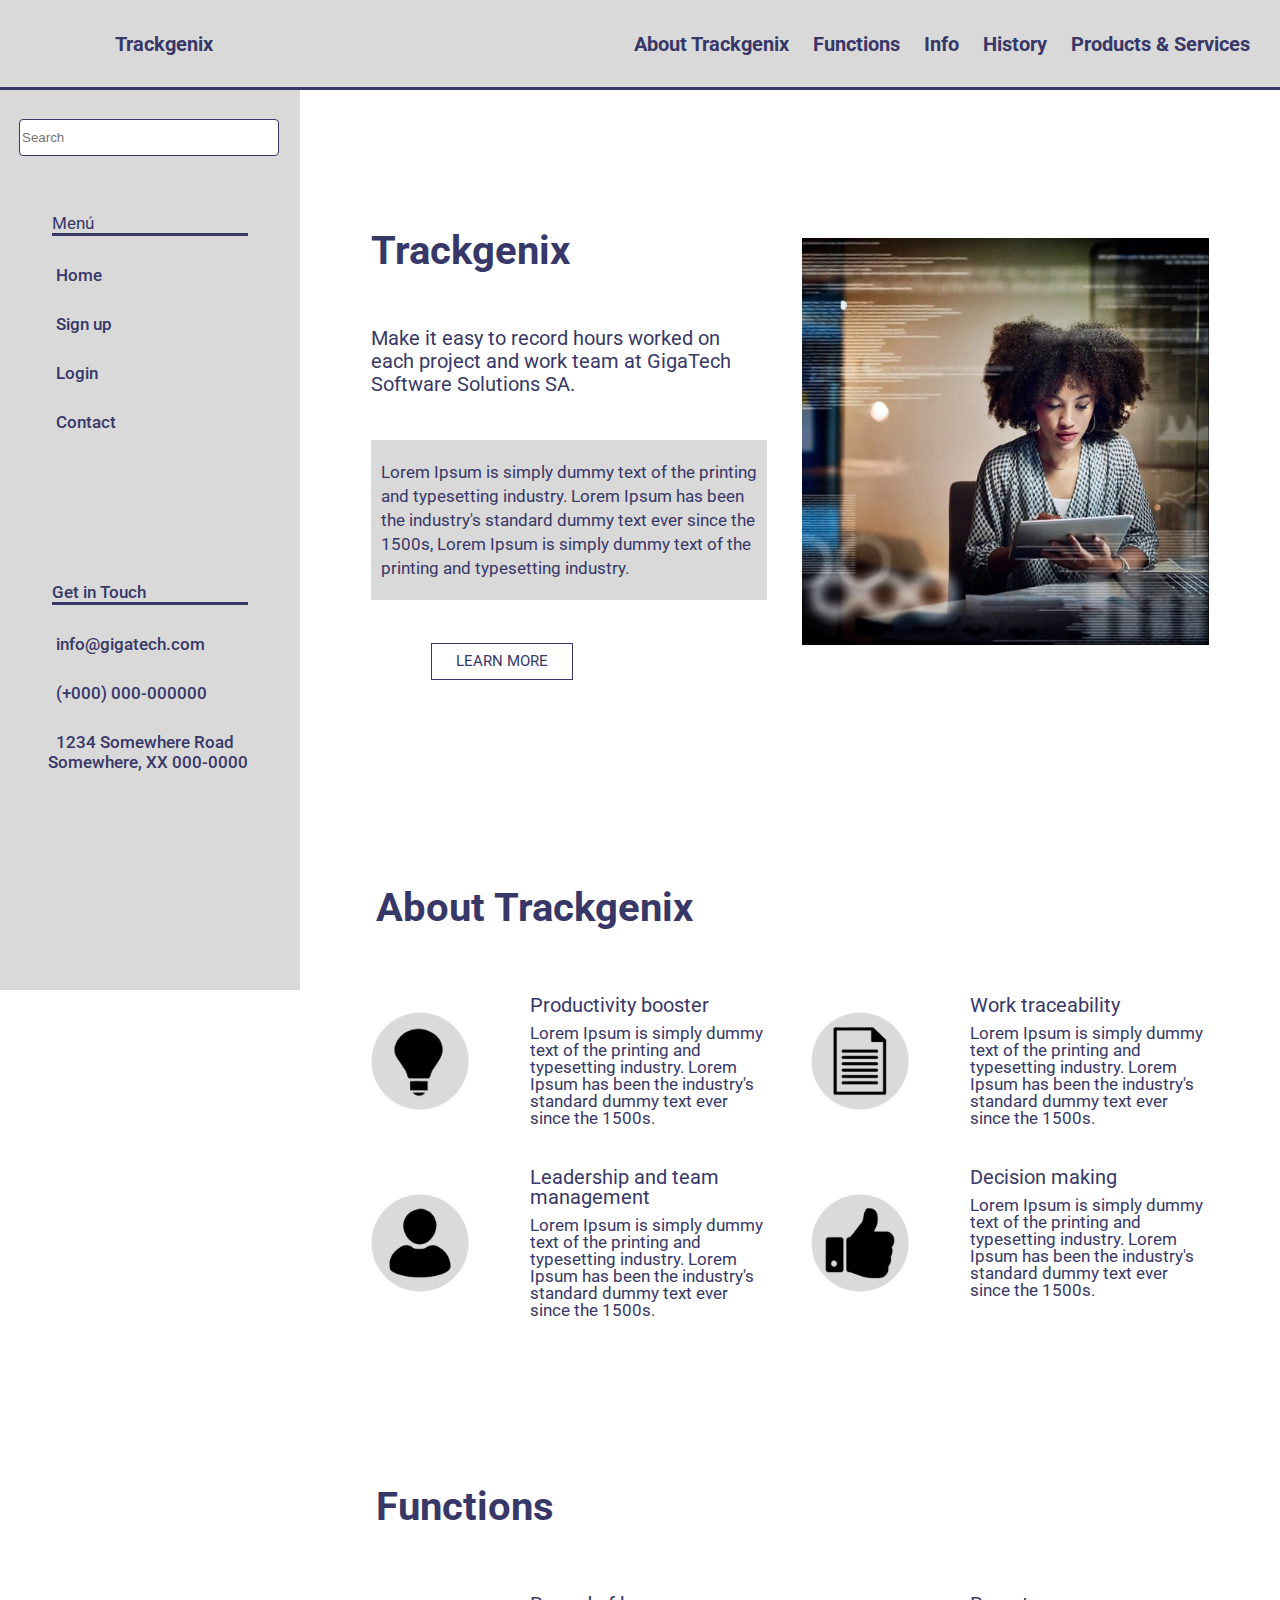
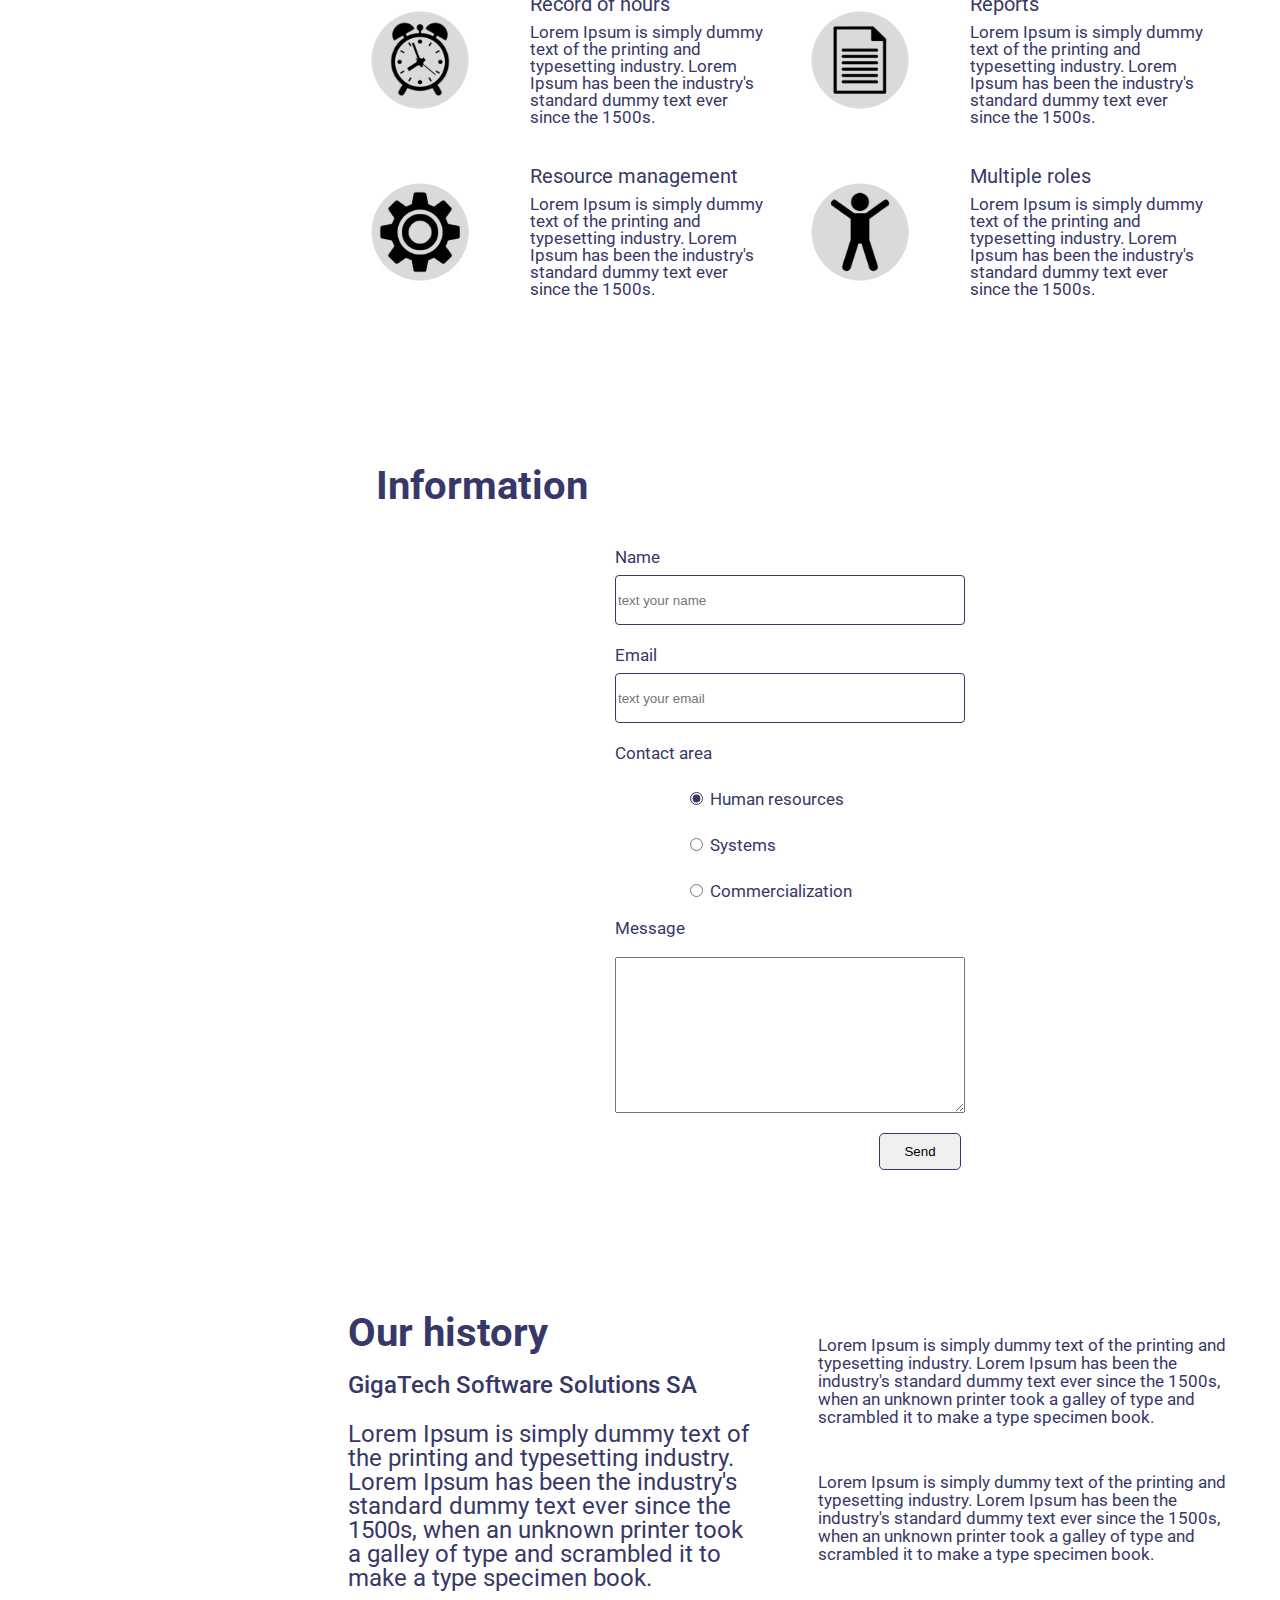
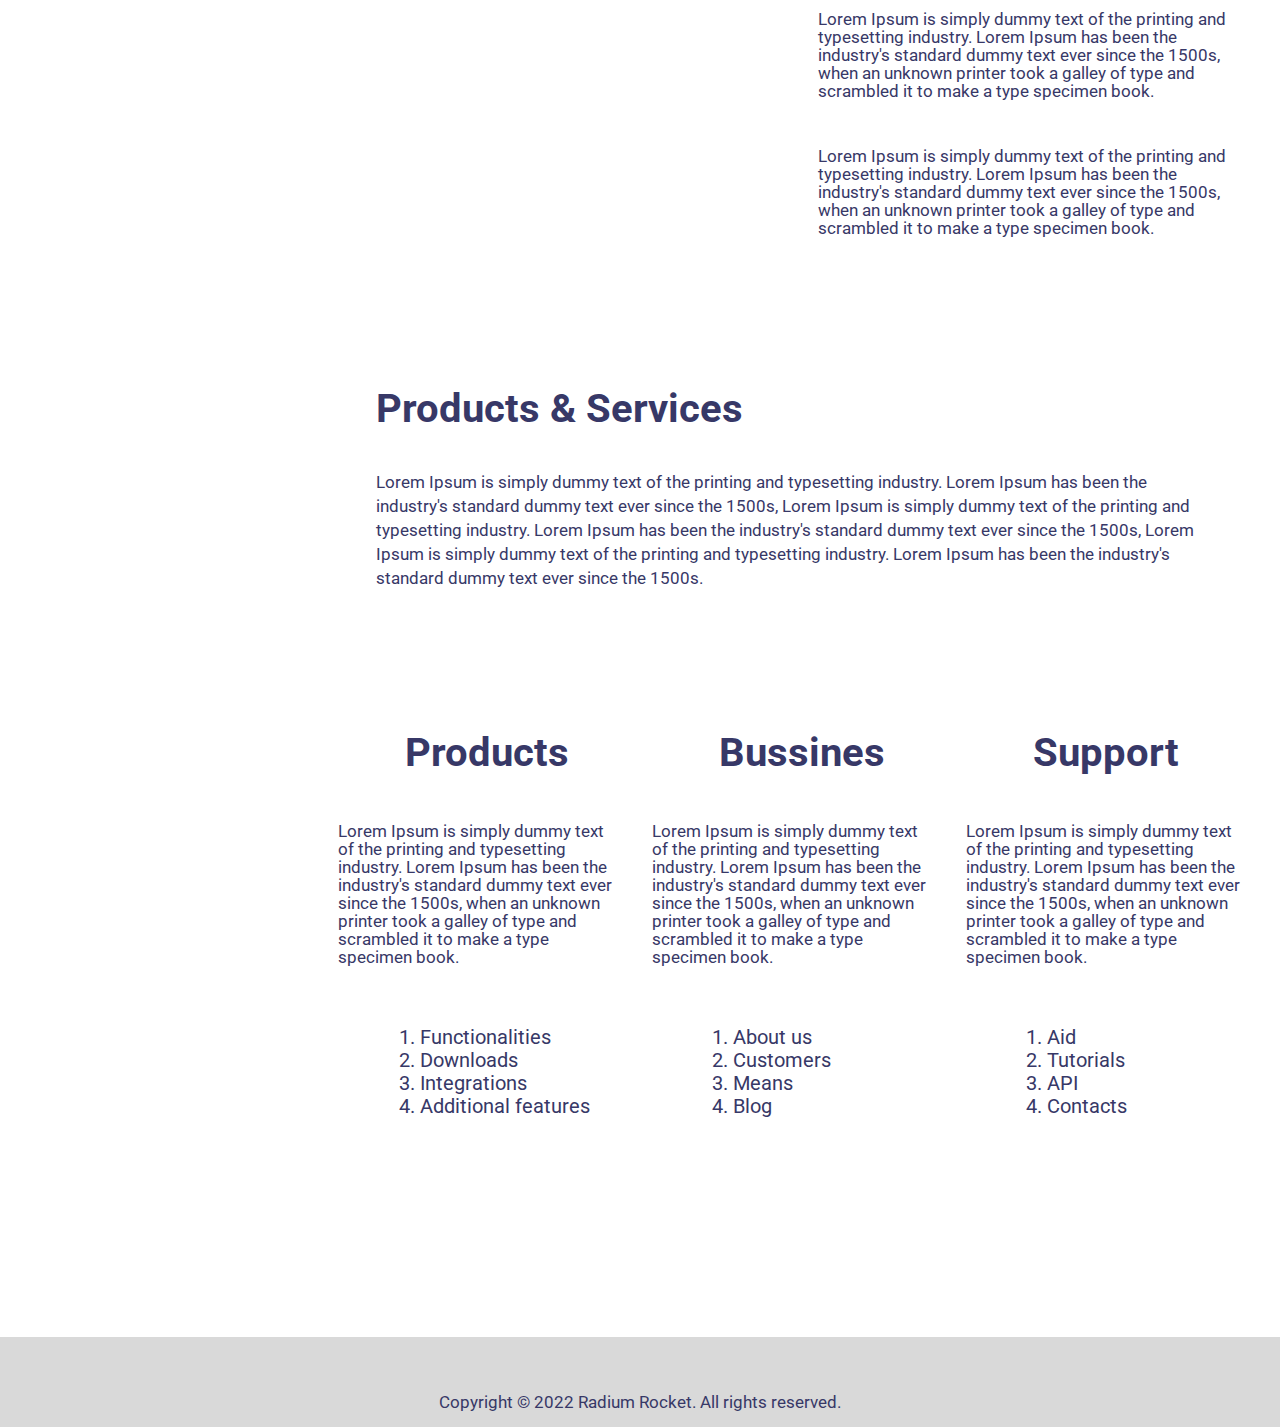
<file: Semana-03/index.html>
<!DOCTYPE html>
<html lang="en">
<head>
  <meta charset="UTF-8">
  <meta http-equiv="X-UA-Compatible" content="IE=edge">
  <meta name="viewport" content="width=device-width, initial-scale=1.0">
  <link rel="preconnect" href="https://fonts.googleapis.com">
  <link rel="preconnect" href="https://fonts.gstatic.com" crossorigin>
  <link href="https://fonts.googleapis.com/css2?family=Roboto:wght@300;400;500;700&display=swap" rel="stylesheet"> 
  <link rel="stylesheet" href="https://cdnjs.cloudflare.com/ajax/libs/font-awesome/6.2.0/css/all.min.css" integrity="sha512-xh6O/CkQoPOWDdYTDqeRdPCVd1SpvCA9XXcUnZS2FmJNp1coAFzvtCN9BmamE+4aHK8yyUHUSCcJHgXloTyT2A==" crossorigin="anonymous" referrerpolicy="no-referrer" />
  <link rel="stylesheet" href="css/reset.css">
  <link rel="stylesheet" href="css/styles.css">
  <link rel="stylesheet" href="css/header.css">
  <link rel="stylesheet" href="css/sidebar.css">
  <link rel="stylesheet" href="css/main.css">
  <link rel="stylesheet" href="css/footer.css">
  <title>Trackgenix</title>
</head>
<body>
	<header class="header">
    <div>
      <i class="fa-solid fa-bars index-icon"></i>
      <a href="#" class="title-index">Trackgenix</a>
    </div>
    <nav>
      <ul>
        <li><a href="#">About Trackgenix</a></li>
        <li><a href="#">Functions</a></li>
        <li><a href="#">Info</a></li>
        <li><a href="#">History</a></li>
        <li><a href="#">Products & Services</a></li>
      </ul>
    </nav>
	</header>
	<aside class="aside">
		<div class="aside-links">
			<input type="search" placeholder="Search">
			<p>Menú</p>
			<ul>
				<li>
          <i class="fa-solid fa-house"></i>
					<a href="#" >Home</a>
				</li>
				<li >
					<i class="fa-solid fa-user-plus"></i>
					<a href="#">Sign up</a>
				</li>
				<li>
					<i class="fa-solid fa-right-to-bracket"></i>
					<a href="#">Login</a>
				</li>
				<li>
					<i class="fa-regular fa-envelope"></i>
					<a href="#">Contact</a>
				</li>
			</ul>
		</div>
		<div class="aside-contact">
			<ul>
				<li>
					Get in Touch
				</li>
				<li>
					<i class="fa-regular fa-envelope"></i>info@gigatech.com
				</li>
				<li>
					<i class="fa-solid fa-phone"></i>(+000) 000-000000
				</li>
				<li> 
          <i class="fa-solid fa-location-dot"></i>
          1234 Somewhere Road 
          Somewhere, XX 000-0000
				</li>
			</ul>
    </div>
	</aside>
	<main>
		<section id="primary-section">
      <div>
        <h1>Trackgenix</h1>
        <p>
          Make it easy to record hours worked on each project
          and work team at GigaTech Software Solutions SA.
        </p>
        <p>
          Lorem Ipsum is simply dummy text of the printing and 
          typesetting industry. Lorem Ipsum has been the industry's
          standard dummy text ever since the 1500s, 
          Lorem Ipsum is simply dummy text of the printing and typesetting industry.
        </p>
        <a href="#">LEARN MORE</a>
      </div>
      <img src="assets/img-index.png" alt="trackgenix-index">
		</section> 
		<section class="about">
			<h2>About Trackgenix</h2>
      <div class="box-about">
        <article>
          <img src="assets/idea.png" alt="idea">
          <div>
            <h3>Productivity booster</h3>
            <p>
              Lorem Ipsum is simply dummy text of the printing and typesetting industry.
              Lorem Ipsum has been the industry's standard dummy text ever since the 1500s.
            </p>
          </div>
        </article>
        <article>
          <img src="assets/profit-report.png" alt="profit-reports">
          <div>
            <h3>Work traceability</h3>
            <p>
              Lorem Ipsum is simply dummy text of the printing and typesetting industry.
              Lorem Ipsum has been the industry's standard dummy text ever since the 1500s.
            </p>
          </div>
        </article>
        <article>
          <img src="assets/user.png" alt="user">
          <div>
            <h3>Leadership and team management</h3>
            <p>
              Lorem Ipsum is simply dummy text of the printing and typesetting industry.
              Lorem Ipsum has been the industry's standard dummy text ever since the 1500s.
            </p>      
          </div>
        </article>
        <article>
          <img src="assets/like.png" alt="like">
          <div>
            <h3>Decision making</h3>
            <p>
              Lorem Ipsum is simply dummy text of the printing and typesetting industry.
              Lorem Ipsum has been the industry's standard dummy text ever since the 1500s.
            </p>
          </div>
        </article>
      </div>
		</section>
		<section class="functions"> 
				<h2>Functions</h2>
        <div class="box-functions">
          <article>
            <img src="assets/clock.png" alt="clock">
            <div>
              <h3>Record of hours</h3>
              <p>
                Lorem Ipsum is simply dummy text of the printing and typesetting industry.
                Lorem Ipsum has been the industry's standard dummy text ever since the 1500s.
              </p>
            </div>
            </article>
            <article>
              <img src="assets/profit-report.png" alt="profit-report">
              <div>
                <h3>Reports</h3>
                <p>
                  Lorem Ipsum is simply dummy text of the printing and typesetting industry.
                  Lorem Ipsum has been the industry's standard dummy text ever since the 1500s.
                </p>      
              </div>
            </article>
            <article>
              <img src="assets/gear.png" alt="gear">
              <div>
                <h3>Resource management</h3>
                <p>
                  Lorem Ipsum is simply dummy text of the printing and typesetting industry.
                  Lorem Ipsum has been the industry's standard dummy text ever since the 1500s.
                </p>    
              </div>
        </article>
        <article>
          <img src="assets/roles.png" alt="roles">
          <div>
            <h3>Multiple roles</h3>
            <p>
              Lorem Ipsum is simply dummy text of the printing and typesetting industry.
              Lorem Ipsum has been the industry's standard dummy text ever since the 1500s.
            </p>       
          </div>
        </article>
      </div>
		</section>
		<section class="information">
			<h2>Information</h2>
      <form>
        <div class="box-information">
          <div>
            <label>Name</label>
            <input type="text" placeholder="text your name">
          </div>
          <div>
            <label>Email</label>
            <input type="email" placeholder="text your email">
          </div>
        </div>
        <div class="contact-area">
          <p>Contact area</p>
          <div>
            <input type="radio" name="contact-area" value="Human resources" checked/>
            <label>Human resources</label>
          </div>
          <div>
            <input type="radio" name="contact-area" value="Systems"/>
            <label>Systems</label>
          </div>
          <div>
            <input type="radio" name="contact-area" value="Commercialization"/>
            <label>Commercialization</label>
          </div>
        </div>
        <div class="box-message">
          <label>Message</label>
          <textarea name="message" cols="30" rows="10"></textarea>
        </div>
        <button>Send</button>
      </form>
		</section>
		<section class="history">
			<article>
				<h2>Our history</h2>
				<h3>GigaTech Software Solutions SA</h3>
        <p>
          Lorem Ipsum is simply dummy text of the printing and typesetting industry. 
          Lorem Ipsum has been the industry's standard dummy text ever since the 1500s, 
          when an unknown printer took a galley of type and scrambled it to make a type specimen book.
        </p>
			</article>
			<article>
        <p>
          Lorem Ipsum is simply dummy text of the printing and typesetting industry.
          Lorem Ipsum has been the industry's standard dummy text ever since the 1500s,
          when an unknown printer took a galley of type and scrambled it to make a type specimen book.
        </p>
        <p>
					Lorem Ipsum is simply dummy text of the printing and typesetting industry.
					Lorem Ipsum has been the industry's standard dummy text ever since the 1500s,
					when an unknown printer took a galley of type and scrambled it to make a type specimen book.
				</p>
				<p>
					Lorem Ipsum is simply dummy text of the printing and typesetting industry.
					Lorem Ipsum has been the industry's standard dummy text ever since the 1500s,
					when an unknown printer took a galley of type and scrambled it to make a type specimen book.
				</p>
				<p>
					Lorem Ipsum is simply dummy text of the printing and typesetting industry.
					Lorem Ipsum has been the industry's standard dummy text ever since the 1500s,
					when an unknown printer took a galley of type and scrambled it to make a type specimen book.
				</p>
			</article>
		</section>
		<section class="products-services">
      <h2>Products & Services</h2>
      <p>
        Lorem Ipsum is simply dummy text of the printing and 
        typesetting industry. Lorem Ipsum has been the industry's
        standard dummy text ever since the 1500s, Lorem Ipsum is simply dummy text of the printing and 
        typesetting industry. Lorem Ipsum has been the industry's
        standard dummy text ever since the 1500s, Lorem Ipsum is simply dummy text of the printing and 
        typesetting industry. Lorem Ipsum has been the industry's
        standard dummy text ever since the 1500s.
      </p>
		</section>
    <section class="box-services">
      <section class="products">
        <div>
          <h2>Products</h2>
          <p>
            Lorem Ipsum is simply dummy text of the printing and typesetting industry. 
            Lorem Ipsum has been the industry's standard dummy text ever since the 1500s, 
            when an unknown printer took a galley of type and scrambled it to make a type specimen book.
          </p>
          <p>
            Lorem Ipsum is simply dummy text of the printing and typesetting industry. 
            Lorem Ipsum has been the industry's standard dummy text ever since the 1500s, 
            when an unknown printer took a galley of type and scrambled it to make a type specimen book.
          </p>
        </div>
        <div>
          <ol>
            <li>
              <a href="#">Functionalities</a>
            </li>
            <li>
              <a href="#">Downloads</a>
            </li>
            <li>
              <a href="#">Integrations</a>
            </li>
            <li>
              <a href="#">Additional features</a>
            </li>
          </ol>
        </div>
      </section>
      <section class="business">
        <div>
          <h2>Bussines</h2>
          <p>
            Lorem Ipsum is simply dummy text of the printing and typesetting industry. 
            Lorem Ipsum has been the industry's standard dummy text ever since the 1500s, 
            when an unknown printer took a galley of type and scrambled it to make a type specimen book.
          </p>
          <p>
            Lorem Ipsum is simply dummy text of the printing and typesetting industry. 
            Lorem Ipsum has been the industry's standard dummy text ever since the 1500s, 
            when an unknown printer took a galley of type and scrambled it to make a type specimen book.
          </p>
        </div>
        <div>
          <ol>
            <li>
              <a href="#">About us</a>
            </li>
            <li>
              <a href="#">Customers</a>
            </li>
            <li>
              <a href="#">Means</a>
            </li>
            <li>
              <a href="#">Blog</a>
            </li>
          </ol>
        </div>
      </section>
      <section class="support">
        <div>
          <h2>Support</h2>
          <p>
            Lorem Ipsum is simply dummy text of the printing and typesetting industry. 
            Lorem Ipsum has been the industry's standard dummy text ever since the 1500s, 
            when an unknown printer took a galley of type and scrambled it to make a type specimen book.
          </p>
          <p>
            Lorem Ipsum is simply dummy text of the printing and typesetting industry. 
            Lorem Ipsum has been the industry's standard dummy text ever since the 1500s, 
            when an unknown printer took a galley of type and scrambled it to make a type specimen book.
          </p>
        </div>
        <div>
          <ol>
            <li>
              <a href="#">Aid</a>
            </li>
            <li>
              <a href="#">Tutorials</a>
            </li>
            <li>
              <a href="#">API</a>
            </li>
            <li>
              <a href="#">Contacts</a>
            </li>
          </ol>
        </div>
      </section>
    </section> 
	</main> 
	<footer class="footer">
    <ul>
      <li>
        <a href="https://www.linkedin.com/" target="_blank"><i class="fa-brands fa-linkedin"></i></a>
      </li>
      <li>
        <a href="https://twitter.com/" target="_blank"><i class="fa-brands fa-twitter"></i></a>
      </li>
      <li>
        <a href="https://facebook.com/" target="_blank"><i class="fa-brands fa-facebook"></i></a>
      </li>
      <li>
        <a href="https://instagram.com/" target="_blank"><i class="fa-brands fa-instagram"></i></a>
      </li>
      <li>
        <a href="https://github.com/" target="_blank"><i class="fa-brands fa-github"></i></a>
      </li>
    </ul>
    <p>Copyright © 2022 Radium Rocket. All rights reserved.</p>
	</footer>
</body>
</html>
</file>
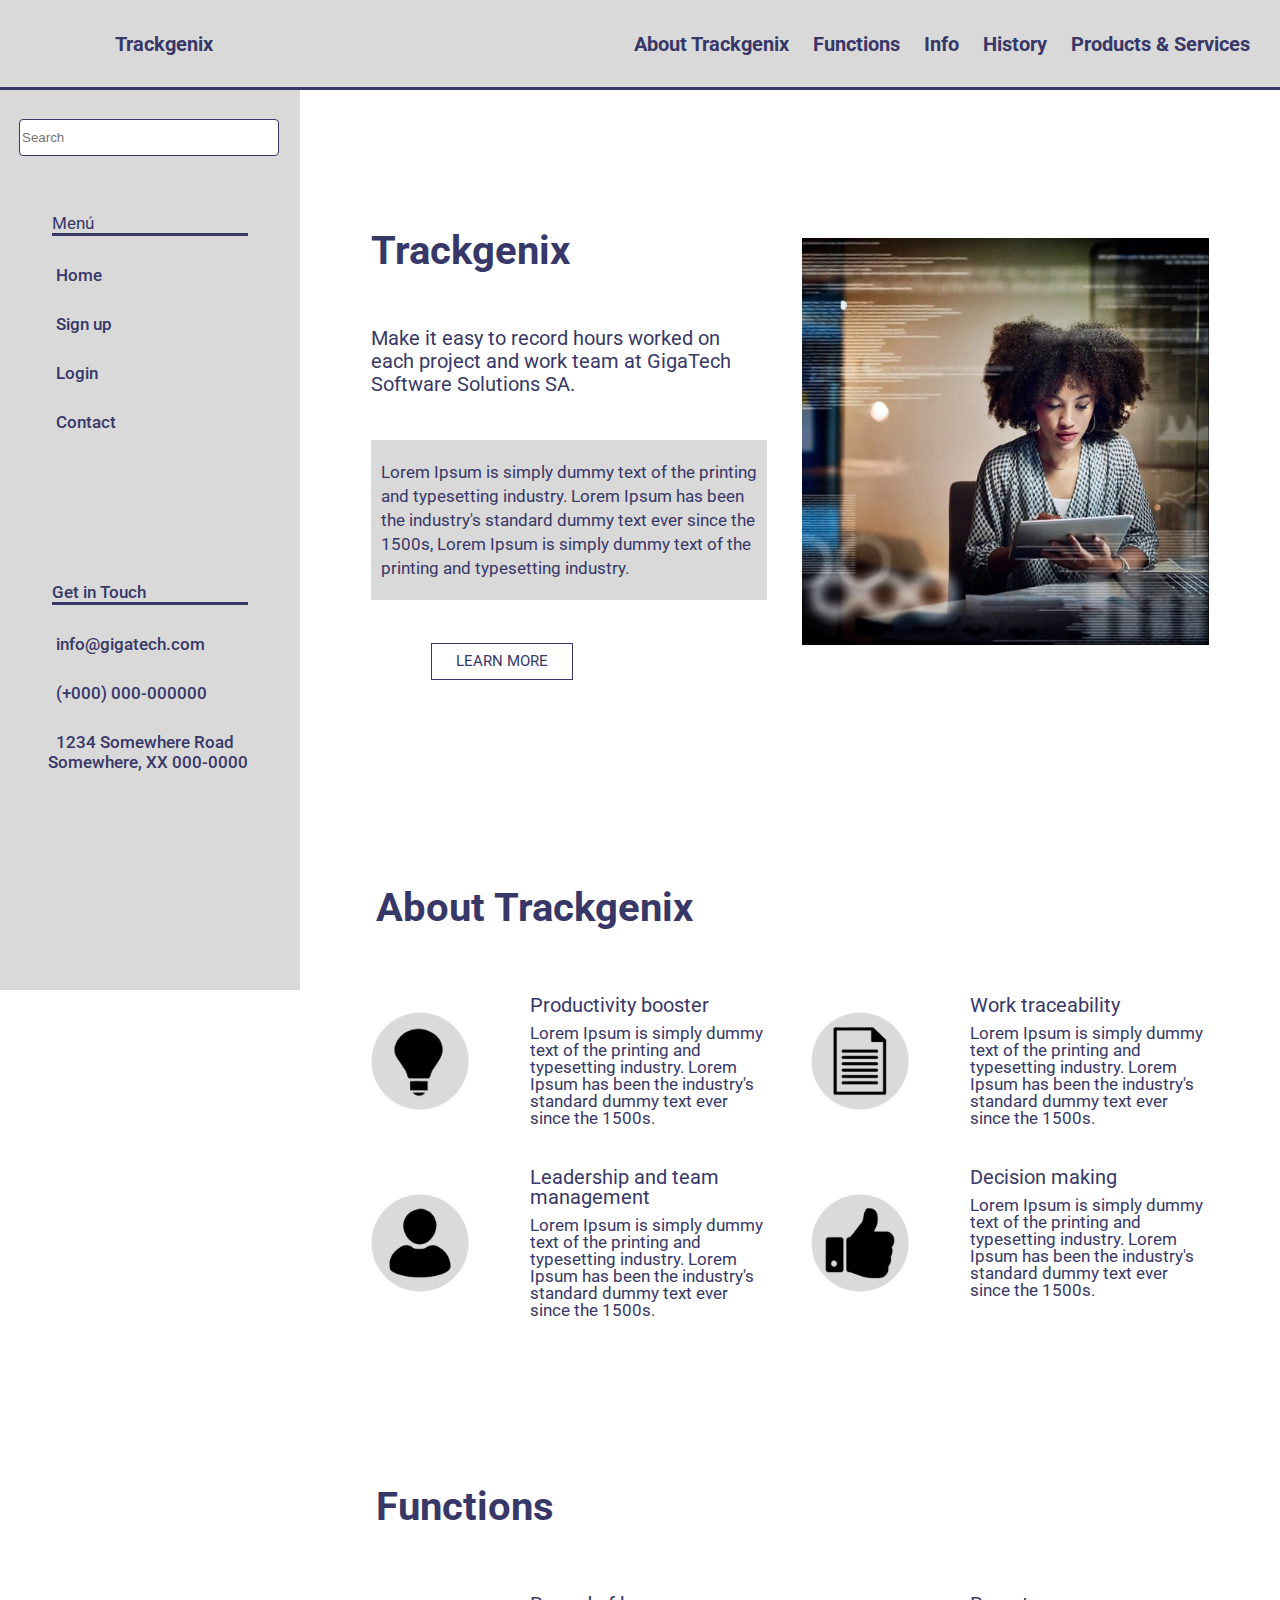
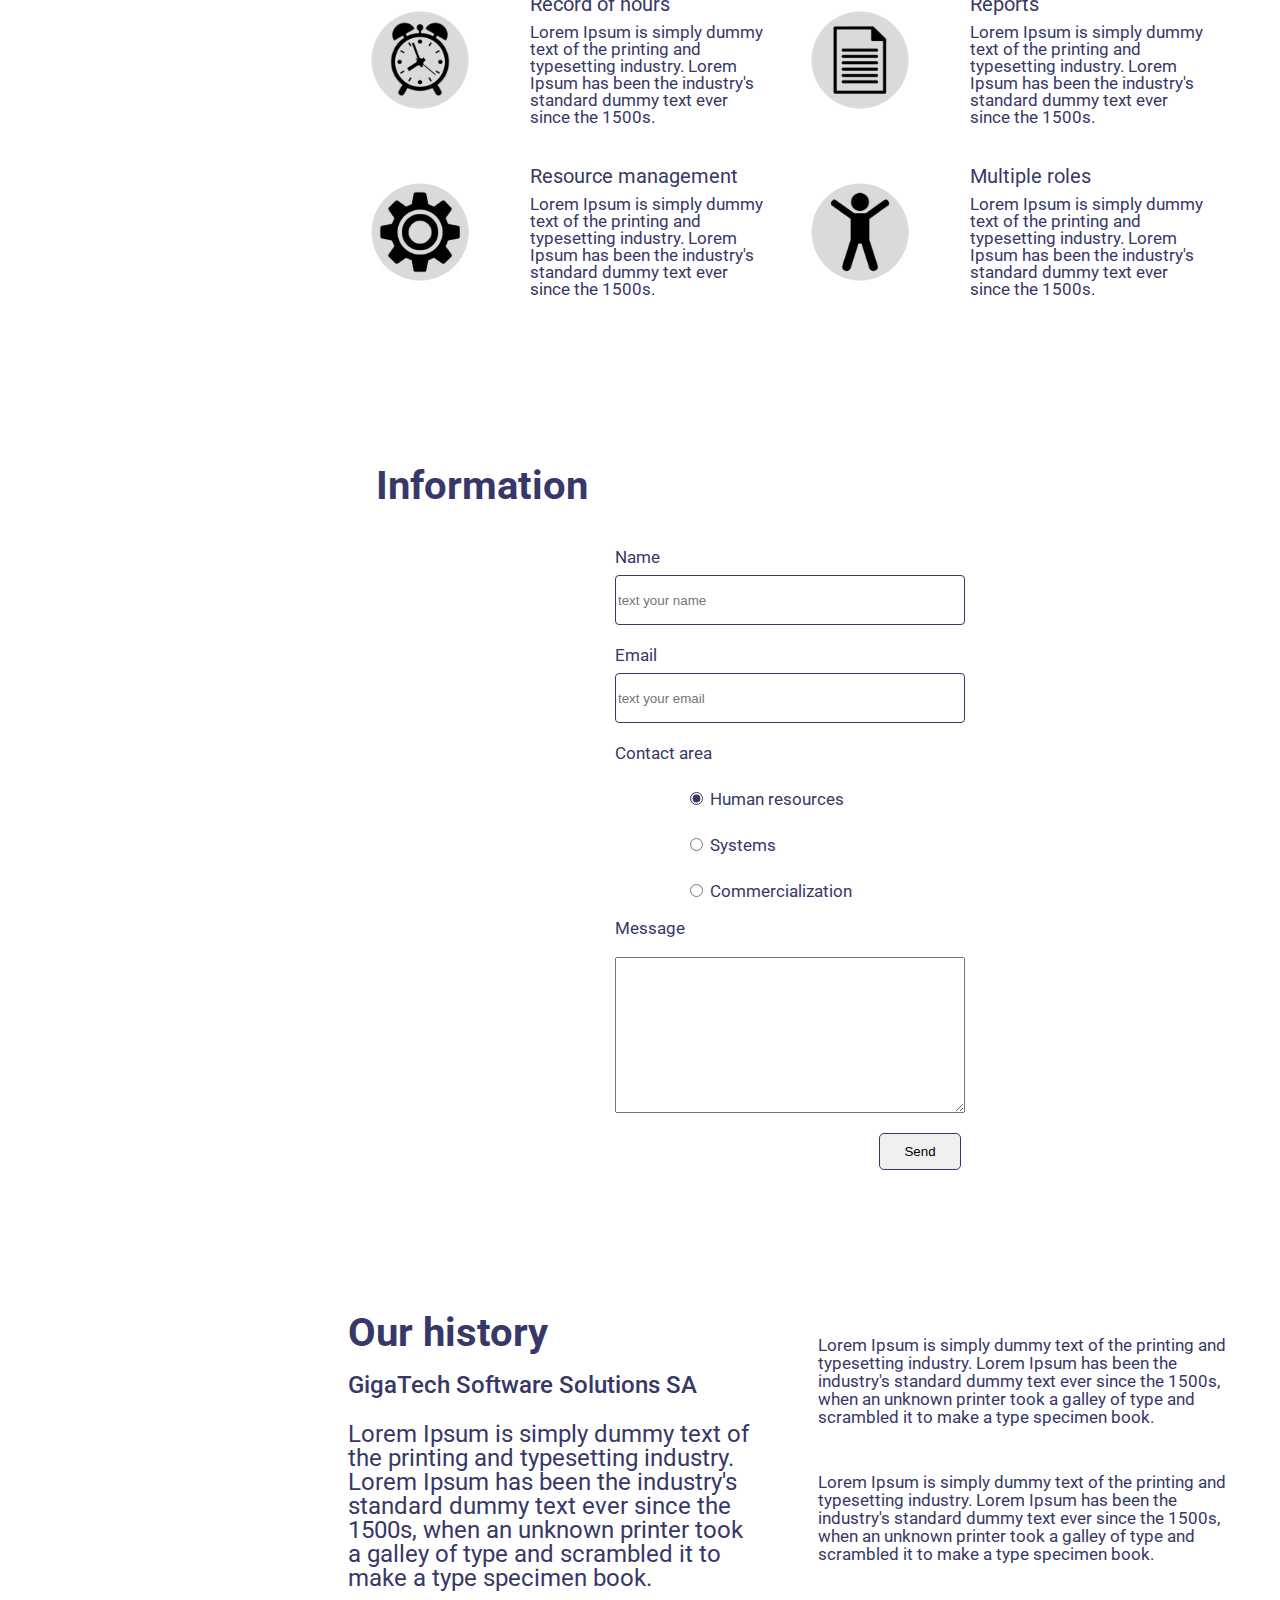
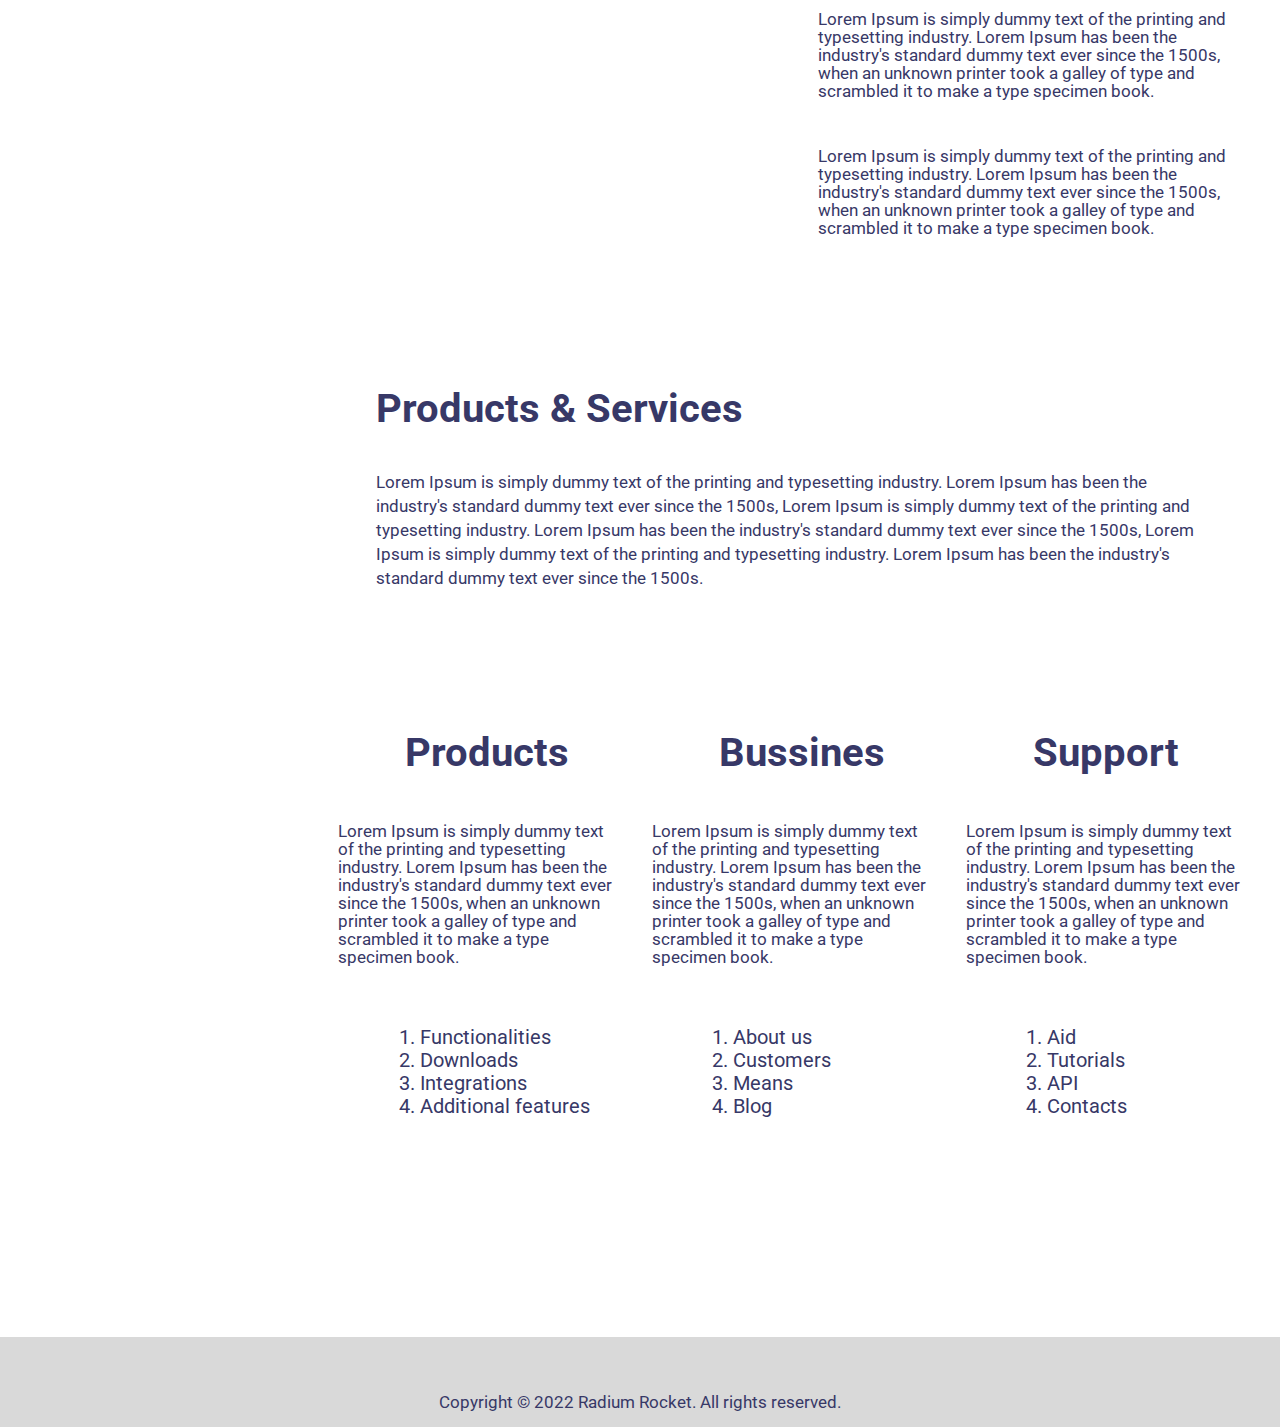
<file: Semana-06/views/index.html>
<!DOCTYPE html>
<html lang="en">
<head>
  <meta charset="UTF-8">
  <meta http-equiv="X-UA-Compatible" content="IE=edge">
  <meta name="viewport" content="width=device-width, initial-scale=1.0">
  <link rel="preconnect" href="https://fonts.googleapis.com">
  <link rel="preconnect" href="https://fonts.gstatic.com" crossorigin>
  <link href="https://fonts.googleapis.com/css2?family=Roboto:wght@300;400;500;700&display=swap" rel="stylesheet"> 
  <link rel="stylesheet" href="https://cdnjs.cloudflare.com/ajax/libs/font-awesome/6.2.0/css/all.min.css" integrity="sha512-xh6O/CkQoPOWDdYTDqeRdPCVd1SpvCA9XXcUnZS2FmJNp1coAFzvtCN9BmamE+4aHK8yyUHUSCcJHgXloTyT2A==" crossorigin="anonymous" referrerpolicy="no-referrer" />
  <link rel="stylesheet" href="../styles/reset.css">
  <link rel="stylesheet" href="../styles/styles.css">
  <link rel="stylesheet" href="../styles/header.css">
  <link rel="stylesheet" href="../styles/sidebar.css">
  <link rel="stylesheet" href="../styles/landing.css">
  <link rel="stylesheet" href="../styles/footer.css">
  <title>Trackgenix</title>
</head>
<body>
	<header class="header">
    <div>
      <i class="fa-solid fa-bars index-icon"></i>
      <a href="#" class="title-index">Trackgenix</a>
    </div>
    <nav>
      <ul>
        <li><a href="#">About Trackgenix</a></li>
        <li><a href="#">Functions</a></li>
        <li><a href="#">Info</a></li>
        <li><a href="#">History</a></li>
        <li><a href="#">Products & Services</a></li>
      </ul>
    </nav>
	</header>
	<aside class="aside">
		<div class="aside-links">
			<input type="search" placeholder="Search">
			<p>Menú</p>
			<ul>
				<li>
          <i class="fa-solid fa-house"></i>
					<a href="#" >Home</a>
				</li>
				<li >
					<i class="fa-solid fa-user-plus"></i>
					<a href="sign-up.html">Sign up</a>
				</li>
				<li>
					<i class="fa-solid fa-right-to-bracket"></i>
					<a href="login.html">Login</a>
				</li>
				<li>
					<i class="fa-regular fa-envelope"></i>
					<a href="#">Contact</a>
				</li>
			</ul>
		</div>
		<div class="aside-contact">
			<ul>
				<li>
					Get in Touch
				</li>
				<li>
					<i class="fa-regular fa-envelope"></i>info@gigatech.com
				</li>
				<li>
					<i class="fa-solid fa-phone"></i>(+000) 000-000000
				</li>
				<li> 
          <i class="fa-solid fa-location-dot"></i>
          1234 Somewhere Road 
          Somewhere, XX 000-0000
				</li>
			</ul>
    </div>
	</aside>
	<main>
		<section id="primary-section">
      <div>
        <h1>Trackgenix</h1>
        <p>
          Make it easy to record hours worked on each project
          and work team at GigaTech Software Solutions SA.
        </p>
        <p>
          Lorem Ipsum is simply dummy text of the printing and 
          typesetting industry. Lorem Ipsum has been the industry's
          standard dummy text ever since the 1500s, 
          Lorem Ipsum is simply dummy text of the printing and typesetting industry.
        </p>
        <a href="#">LEARN MORE</a>
      </div>
      <img src="../assets/img-index.png" alt="trackgenix-index">
		</section> 
		<section class="about">
			<h2>About Trackgenix</h2>
      <div class="box-about">
        <article>
          <img src="../assets/idea.png" alt="idea">
          <div>
            <h3>Productivity booster</h3>
            <p>
              Lorem Ipsum is simply dummy text of the printing and typesetting industry.
              Lorem Ipsum has been the industry's standard dummy text ever since the 1500s.
            </p>
          </div>
        </article>
        <article>
          <img src="../assets/profit-report.png" alt="profit-reports">
          <div>
            <h3>Work traceability</h3>
            <p>
              Lorem Ipsum is simply dummy text of the printing and typesetting industry.
              Lorem Ipsum has been the industry's standard dummy text ever since the 1500s.
            </p>
          </div>
        </article>
        <article>
          <img src="../assets/user.png" alt="user">
          <div>
            <h3>Leadership and team management</h3>
            <p>
              Lorem Ipsum is simply dummy text of the printing and typesetting industry.
              Lorem Ipsum has been the industry's standard dummy text ever since the 1500s.
            </p>      
          </div>
        </article>
        <article>
          <img src="../assets/like.png" alt="like">
          <div>
            <h3>Decision making</h3>
            <p>
              Lorem Ipsum is simply dummy text of the printing and typesetting industry.
              Lorem Ipsum has been the industry's standard dummy text ever since the 1500s.
            </p>
          </div>
        </article>
      </div>
		</section>
		<section class="functions"> 
				<h2>Functions</h2>
        <div class="box-functions">
          <article>
            <img src="../assets/clock.png" alt="clock">
            <div>
              <h3>Record of hours</h3>
              <p>
                Lorem Ipsum is simply dummy text of the printing and typesetting industry.
                Lorem Ipsum has been the industry's standard dummy text ever since the 1500s.
              </p>
            </div>
            </article>
            <article>
              <img src="../assets/profit-report.png" alt="profit-report">
              <div>
                <h3>Reports</h3>
                <p>
                  Lorem Ipsum is simply dummy text of the printing and typesetting industry.
                  Lorem Ipsum has been the industry's standard dummy text ever since the 1500s.
                </p>      
              </div>
            </article>
            <article>
              <img src="../assets/gear.png" alt="gear">
              <div>
                <h3>Resource management</h3>
                <p>
                  Lorem Ipsum is simply dummy text of the printing and typesetting industry.
                  Lorem Ipsum has been the industry's standard dummy text ever since the 1500s.
                </p>    
              </div>
        </article>
        <article>
          <img src="../assets/roles.png" alt="roles">
          <div>
            <h3>Multiple roles</h3>
            <p>
              Lorem Ipsum is simply dummy text of the printing and typesetting industry.
              Lorem Ipsum has been the industry's standard dummy text ever since the 1500s.
            </p>       
          </div>
        </article>
      </div>
		</section>
		<section class="information">
			<h2>Information</h2>
      <form>
        <div class="box-information">
          <div>
            <label>Name</label>
            <input type="text" placeholder="text your name">
          </div>
          <div>
            <label>Email</label>
            <input type="email" placeholder="text your email">
          </div>
        </div>
        <div class="contact-area">
          <p>Contact area</p>
          <div>
            <input type="radio" name="contact-area" value="Human resources" checked/>
            <label>Human resources</label>
          </div>
          <div>
            <input type="radio" name="contact-area" value="Systems"/>
            <label>Systems</label>
          </div>
          <div>
            <input type="radio" name="contact-area" value="Commercialization"/>
            <label>Commercialization</label>
          </div>
        </div>
        <div class="box-message">
          <label>Message</label>
          <textarea name="message" cols="30" rows="10"></textarea>
        </div>
        <button>Send</button>
      </form>
		</section>
		<section class="history">
			<article>
				<h2>Our history</h2>
				<h3>GigaTech Software Solutions SA</h3>
        <p>
          Lorem Ipsum is simply dummy text of the printing and typesetting industry. 
          Lorem Ipsum has been the industry's standard dummy text ever since the 1500s, 
          when an unknown printer took a galley of type and scrambled it to make a type specimen book.
        </p>
			</article>
			<article>
        <p>
          Lorem Ipsum is simply dummy text of the printing and typesetting industry.
          Lorem Ipsum has been the industry's standard dummy text ever since the 1500s,
          when an unknown printer took a galley of type and scrambled it to make a type specimen book.
        </p>
        <p>
					Lorem Ipsum is simply dummy text of the printing and typesetting industry.
					Lorem Ipsum has been the industry's standard dummy text ever since the 1500s,
					when an unknown printer took a galley of type and scrambled it to make a type specimen book.
				</p>
				<p>
					Lorem Ipsum is simply dummy text of the printing and typesetting industry.
					Lorem Ipsum has been the industry's standard dummy text ever since the 1500s,
					when an unknown printer took a galley of type and scrambled it to make a type specimen book.
				</p>
				<p>
					Lorem Ipsum is simply dummy text of the printing and typesetting industry.
					Lorem Ipsum has been the industry's standard dummy text ever since the 1500s,
					when an unknown printer took a galley of type and scrambled it to make a type specimen book.
				</p>
			</article>
		</section>
		<section class="products-services">
      <h2>Products & Services</h2>
      <p>
        Lorem Ipsum is simply dummy text of the printing and 
        typesetting industry. Lorem Ipsum has been the industry's
        standard dummy text ever since the 1500s, Lorem Ipsum is simply dummy text of the printing and 
        typesetting industry. Lorem Ipsum has been the industry's
        standard dummy text ever since the 1500s, Lorem Ipsum is simply dummy text of the printing and 
        typesetting industry. Lorem Ipsum has been the industry's
        standard dummy text ever since the 1500s.
      </p>
		</section>
    <section class="box-services">
      <section class="products">
        <div>
          <h2>Products</h2>
          <p>
            Lorem Ipsum is simply dummy text of the printing and typesetting industry. 
            Lorem Ipsum has been the industry's standard dummy text ever since the 1500s, 
            when an unknown printer took a galley of type and scrambled it to make a type specimen book.
          </p>
          <p>
            Lorem Ipsum is simply dummy text of the printing and typesetting industry. 
            Lorem Ipsum has been the industry's standard dummy text ever since the 1500s, 
            when an unknown printer took a galley of type and scrambled it to make a type specimen book.
          </p>
        </div>
        <div>
          <ol>
            <li>
              <a href="#">Functionalities</a>
            </li>
            <li>
              <a href="#">Downloads</a>
            </li>
            <li>
              <a href="#">Integrations</a>
            </li>
            <li>
              <a href="#">Additional features</a>
            </li>
          </ol>
        </div>
      </section>
      <section class="business">
        <div>
          <h2>Bussines</h2>
          <p>
            Lorem Ipsum is simply dummy text of the printing and typesetting industry. 
            Lorem Ipsum has been the industry's standard dummy text ever since the 1500s, 
            when an unknown printer took a galley of type and scrambled it to make a type specimen book.
          </p>
          <p>
            Lorem Ipsum is simply dummy text of the printing and typesetting industry. 
            Lorem Ipsum has been the industry's standard dummy text ever since the 1500s, 
            when an unknown printer took a galley of type and scrambled it to make a type specimen book.
          </p>
        </div>
        <div>
          <ol>
            <li>
              <a href="#">About us</a>
            </li>
            <li>
              <a href="#">Customers</a>
            </li>
            <li>
              <a href="#">Means</a>
            </li>
            <li>
              <a href="#">Blog</a>
            </li>
          </ol>
        </div>
      </section>
      <section class="support">
        <div>
          <h2>Support</h2>
          <p>
            Lorem Ipsum is simply dummy text of the printing and typesetting industry. 
            Lorem Ipsum has been the industry's standard dummy text ever since the 1500s, 
            when an unknown printer took a galley of type and scrambled it to make a type specimen book.
          </p>
          <p>
            Lorem Ipsum is simply dummy text of the printing and typesetting industry. 
            Lorem Ipsum has been the industry's standard dummy text ever since the 1500s, 
            when an unknown printer took a galley of type and scrambled it to make a type specimen book.
          </p>
        </div>
        <div>
          <ol>
            <li>
              <a href="#">Aid</a>
            </li>
            <li>
              <a href="#">Tutorials</a>
            </li>
            <li>
              <a href="#">API</a>
            </li>
            <li>
              <a href="#">Contacts</a>
            </li>
          </ol>
        </div>
      </section>
    </section> 
	</main> 
	<footer class="footer">
    <ul>
      <li>
        <a href="https://www.linkedin.com/" target="_blank"><i class="fa-brands fa-linkedin"></i></a>
      </li>
      <li>
        <a href="https://twitter.com/" target="_blank"><i class="fa-brands fa-twitter"></i></a>
      </li>
      <li>
        <a href="https://facebook.com/" target="_blank"><i class="fa-brands fa-facebook"></i></a>
      </li>
      <li>
        <a href="https://instagram.com/" target="_blank"><i class="fa-brands fa-instagram"></i></a>
      </li>
      <li>
        <a href="https://github.com/" target="_blank"><i class="fa-brands fa-github"></i></a>
      </li>
    </ul>
    <p>Copyright © 2022 Radium Rocket. All rights reserved.</p>
	</footer>
</body>
</html>
</file>
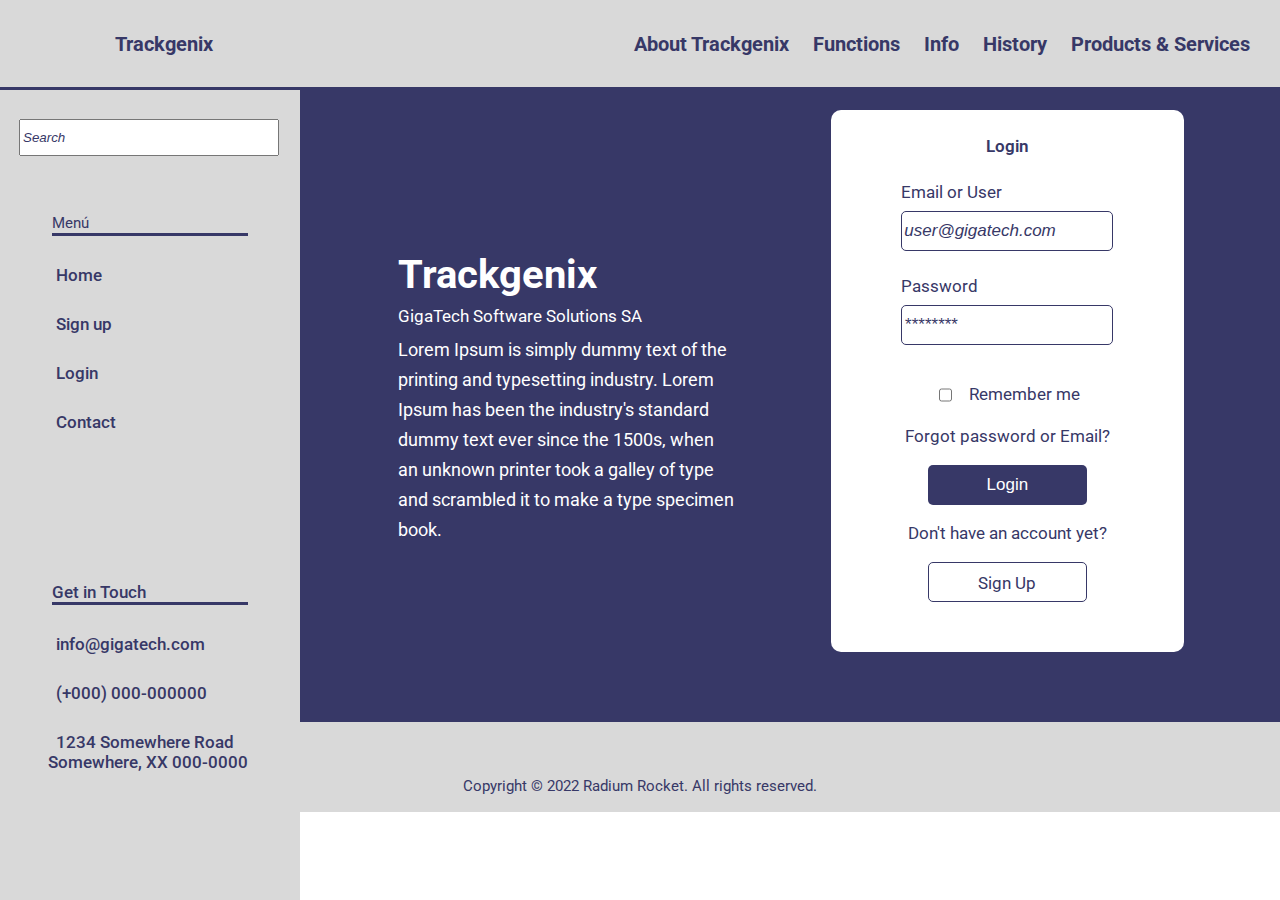
<file: Semana-06/views/login.html>
<!DOCTYPE html>
<html lang="en">
<head>
  <meta charset="UTF-8">
  <meta http-equiv="X-UA-Compatible" content="IE=edge">
  <meta name="viewport" content="width=device-width, initial-scale=1.0">
  <link rel="preconnect" href="https://fonts.googleapis.com">
  <link rel="preconnect" href="https://fonts.gstatic.com" crossorigin>
  <link href="https://fonts.googleapis.com/css2?family=Roboto:wght@300;400;500;700&display=swap" rel="stylesheet"> 
  <link rel="stylesheet" href="https://cdnjs.cloudflare.com/ajax/libs/font-awesome/6.2.0/css/all.min.css" integrity="sha512-xh6O/CkQoPOWDdYTDqeRdPCVd1SpvCA9XXcUnZS2FmJNp1coAFzvtCN9BmamE+4aHK8yyUHUSCcJHgXloTyT2A==" crossorigin="anonymous" referrerpolicy="no-referrer" />
  <link rel="stylesheet" href="../styles/reset.css">
  <link rel="stylesheet" href="../styles/styles.css">
  <link rel="stylesheet" href="../styles/header.css">
  <link rel="stylesheet" href="../styles/sidebar.css">
  <link rel="stylesheet" href="../styles/login.css">
  <link rel="stylesheet" href="../styles/footer.css">
  <script src="../javascript/login.js"></script>
  <title>Login</title>
</head>
<body>
	<header class="header">
    <div>
      <i class="fa-solid fa-bars index-icon"></i>
      <a href="#" class="title-index">Trackgenix</a>
    </div>
    <nav>
      <ul>
        <li><a href="#">About Trackgenix</a></li>
        <li><a href="#">Functions</a></li>
        <li><a href="#">Info</a></li>
        <li><a href="#">History</a></li>
        <li><a href="#">Products & Services</a></li>
      </ul>
    </nav>
	</header>
	<aside class="aside">
		<div class="aside-links">
			<input type="search" placeholder="Search">
			<p>Menú</p>
			<ul>
				<li>
          <i class="fa-solid fa-house"></i>
					<a href="index.html" >Home</a>
				</li>
				<li >
					<i class="fa-solid fa-user-plus"></i>
					<a href="sign-up.html">Sign up</a>
				</li>
				<li>
					<i class="fa-solid fa-right-to-bracket"></i>
					<a href="#">Login</a>
				</li>
				<li>
					<i class="fa-regular fa-envelope"></i>
					<a href="#">Contact</a>
				</li>
			</ul>
		</div>
		<div class="aside-contact">
			<ul>
				<li>
					Get in Touch
				</li>
				<li>
					<i class="fa-regular fa-envelope"></i>info@gigatech.com
				</li>
				<li>
					<i class="fa-solid fa-phone"></i>(+000) 000-000000
				</li>
				<li> 
          <i class="fa-solid fa-location-dot"></i>
          1234 Somewhere Road 
          Somewhere, XX 000-0000
				</li>
			</ul>
    </div>
	</aside>
	<main>
    <div class="container">
      <div class="box-1">
        <h2>Trackgenix</h2>
        <h3>GigaTech Software Solutions SA</h3>
        <p>
          Lorem Ipsum is simply dummy text of the printing and typesetting industry. 
          Lorem Ipsum has been the industry's standard dummy text ever since the 1500s, 
          when an unknown printer took a galley of type and scrambled it to make a type specimen book.
        </p>
      </div>
      <div class="box-2">
        <form>
          <h4>Login</h4>
          <div>
            <label>Email or User</label>
            <input type="text" placeholder="user@gigatech.com" id="email" required>
            <span id="email-message">Email required</span>
          </div>
          <div>
            <label>Password</label>
            <input type="password" placeholder="********" id="password" required >
            <span id="password-message">Password required</span>
          </div>
          <div>
            <label>Remember me</label>
            <input type="checkbox" name="" id="">
          </div>
          <div class="box-3">
            <a href="#">Forgot password or Email?</a>
            <button id="login">Login</button>
            <a href="#">Don't have an account yet?</a>
            <a href="sign-up.html" class="sign-up">Sign Up</a>
          </div>
          <div></div>
        </form>
      </div>
    </div>	
	</main> 
	<footer class="footer">
    <ul>
      <li>
        <a href="https://www.linkedin.com/" target="_blank"><i class="fa-brands fa-linkedin"></i></a>
      </li>
      <li>
        <a href="https://twitter.com/" target="_blank"><i class="fa-brands fa-twitter"></i></a>
      </li>
      <li>
        <a href="https://facebook.com/" target="_blank"><i class="fa-brands fa-facebook"></i></a>
      </li>
      <li>
        <a href="https://instagram.com/" target="_blank"><i class="fa-brands fa-instagram"></i></a>
      </li>
      <li>
        <a href="https://github.com/" target="_blank"><i class="fa-brands fa-github"></i></a>
      </li>
    </ul>
    <p>Copyright © 2022 Radium Rocket. All rights reserved.</p>
	</footer>
</body>
</html>
</file>
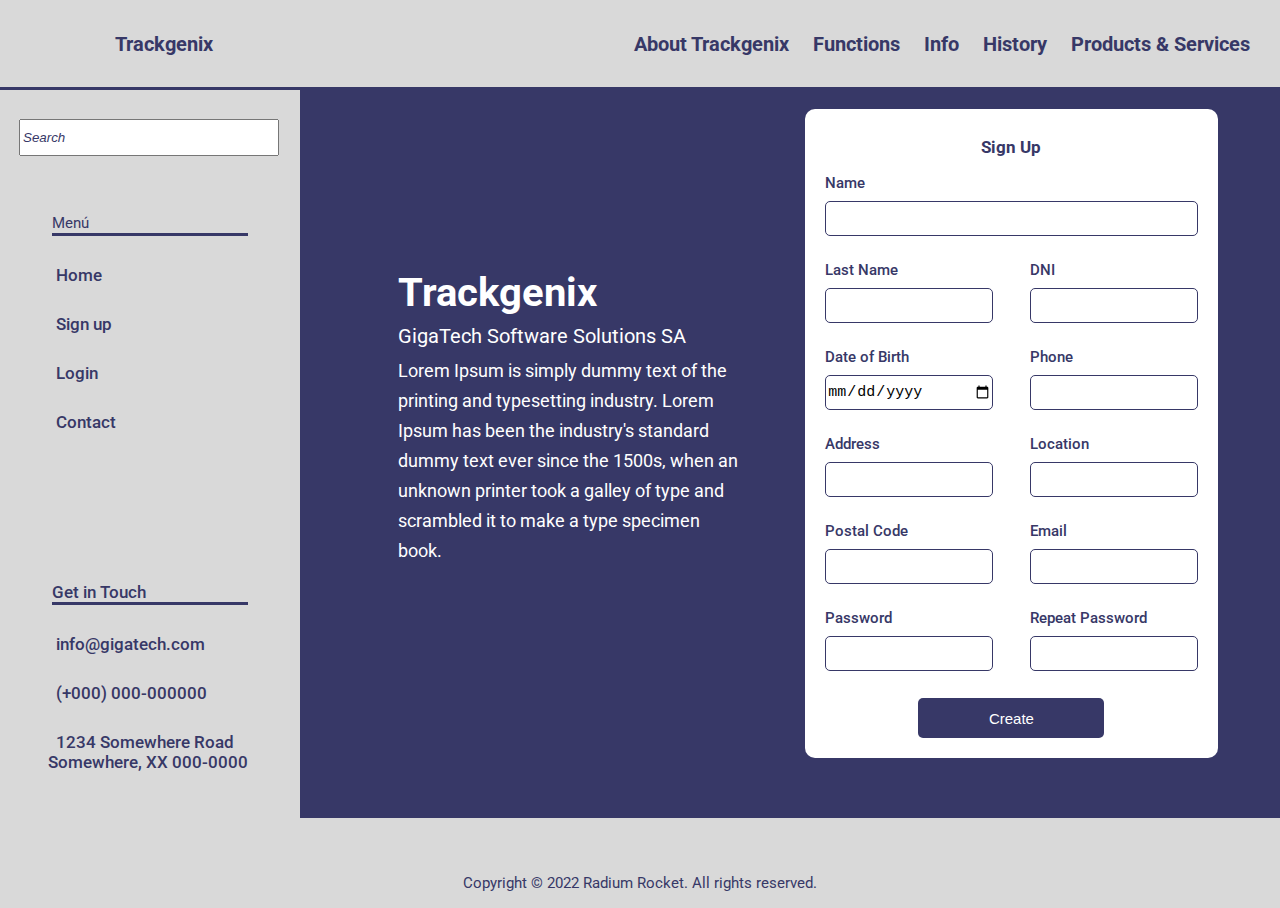
<file: Semana-06/views/sign-up.html>
<!DOCTYPE html>
<html lang="en">
<head>
  <meta charset="UTF-8">
  <meta http-equiv="X-UA-Compatible" content="IE=edge">
  <meta name="viewport" content="width=device-width, initial-scale=1.0">
  <link rel="preconnect" href="https://fonts.googleapis.com">
  <link rel="preconnect" href="https://fonts.gstatic.com" crossorigin>
  <link href="https://fonts.googleapis.com/css2?family=Roboto:wght@300;400;500;700&display=swap" rel="stylesheet"> 
  <link rel="stylesheet" href="https://cdnjs.cloudflare.com/ajax/libs/font-awesome/6.2.0/css/all.min.css" integrity="sha512-xh6O/CkQoPOWDdYTDqeRdPCVd1SpvCA9XXcUnZS2FmJNp1coAFzvtCN9BmamE+4aHK8yyUHUSCcJHgXloTyT2A==" crossorigin="anonymous" referrerpolicy="no-referrer" />
  <link rel="stylesheet" href="../styles/reset.css">
  <link rel="stylesheet" href="../styles/styles.css">
  <link rel="stylesheet" href="../styles/header.css">
  <link rel="stylesheet" href="../styles/sidebar.css">
  <link rel="stylesheet" href="../styles/sign-up.css">
  <link rel="stylesheet" href="../styles/footer.css">
  <script src="../javascript/sign-up.js"></script>
  <title>Sign Up</title>
</head>
<body>
	<header class="header">
    <div>
      <i class="fa-solid fa-bars index-icon"></i>
      <a href="#" class="title-index">Trackgenix</a>
    </div>
    <nav>
      <ul>
        <li><a href="#">About Trackgenix</a></li>
        <li><a href="#">Functions</a></li>
        <li><a href="#">Info</a></li>
        <li><a href="#">History</a></li>
        <li><a href="#">Products & Services</a></li>
      </ul>
    </nav>
	</header>
	<aside class="aside">
		<div class="aside-links">
			<input type="search" placeholder="Search">
			<p>Menú</p>
			<ul>
				<li>
          <i class="fa-solid fa-house"></i>
					<a href="index.html" >Home</a>
				</li>
				<li >
					<i class="fa-solid fa-user-plus"></i>
					<a href="#">Sign up</a>
				</li>
				<li>
					<i class="fa-solid fa-right-to-bracket"></i>
					<a href="login.html">Login</a>
				</li>
				<li>
					<i class="fa-regular fa-envelope"></i>
					<a href="#">Contact</a>
				</li>
			</ul>
		</div>
		<div class="aside-contact">
			<ul>
				<li>
					Get in Touch
				</li>
				<li>
					<i class="fa-regular fa-envelope"></i>info@gigatech.com
				</li>
				<li>
					<i class="fa-solid fa-phone"></i>(+000) 000-000000
				</li>
				<li> 
          <i class="fa-solid fa-location-dot"></i>
          1234 Somewhere Road 
          Somewhere, XX 000-0000
				</li>
			</ul>
    </div>
	</aside>
	<main>
    <div class="container">
      <div class="box-1">
        <h2>Trackgenix</h2>
        <h3>GigaTech Software Solutions SA</h3>
        <p>
          Lorem Ipsum is simply dummy text of the printing and typesetting industry. 
          Lorem Ipsum has been the industry's standard dummy text ever since the 1500s, 
          when an unknown printer took a galley of type and scrambled it to make a type specimen book.
        </p>
      </div>
      <div class="box-2">
        <form id="form">
          <div class="box-3">
            <div>
              <h4>Sign Up</h4>
            </div>
            <div>
              <label>Name</label>
              <input type="text" id="name">
              <span id="name-span" required>Name required</span>
            </div>
            <div>
              <label>Last Name</label>
              <input type="text" id="last-name">
              <span id="last-name-span" required>Last Name required</span>
            </div>
            <div>
              <label>DNI</label>
              <input type="text" id="dni">
              <span id="dni-span" required>DNI required</span>
            </div>
            <div>
              <label>Date of Birth</label>
              <input type="date" id="date">
              <span id="date-span" required>Date of Birth required</span>
            </div>
            <div>
              <label>Phone</label>
              <input type="text" id="phone">
              <span id="phone-span" required>Phone required</span>
            </div>
            <div>
              <label>Address</label>
              <input type="text" id="address">
              <span id="address-span" required>Address required</span>
            </div>
            <div>
              <label>Location</label>
              <input type="text" id="location">
              <span id="location-span" required>Location required</span>
            </div>
            <div>
              <label>Postal Code</label>
              <input type="text" id="postal-code">
              <span id="postal-span" required>Postal Code required</span>
            </div>
            <div>
              <label>Email</label>
              <input type="text" id="email">
              <span id="email-span" required>Email required</span>
            </div>
            <div>
              <label>Password</label>
              <input type="password" id="password">
              <span id="password-span" required>Password required</span>
            </div>
            <div>
              <label>Repeat Password</label>
              <input type="password" id="repeat-password">
              <span id="repeat-password-span" required>Passwords don't match</span>
            </div>
            <div class="box-4">
              <button id="sign-up">Create</button>
            </div>
          </div>
        </form>
      </div>
    </div>	
	</main> 
	<footer class="footer">
    <ul>
      <li>
        <a href="https://www.linkedin.com/" target="_blank"><i class="fa-brands fa-linkedin"></i></a>
      </li>
      <li>
        <a href="https://twitter.com/" target="_blank"><i class="fa-brands fa-twitter"></i></a>
      </li>
      <li>
        <a href="https://facebook.com/" target="_blank"><i class="fa-brands fa-facebook"></i></a>
      </li>
      <li>
        <a href="https://instagram.com/" target="_blank"><i class="fa-brands fa-instagram"></i></a>
      </li>
      <li>
        <a href="https://github.com/" target="_blank"><i class="fa-brands fa-github"></i></a>
      </li>
    </ul>
    <p>Copyright © 2022 Radium Rocket. All rights reserved.</p>
	</footer>
</body>
</html>
</file>
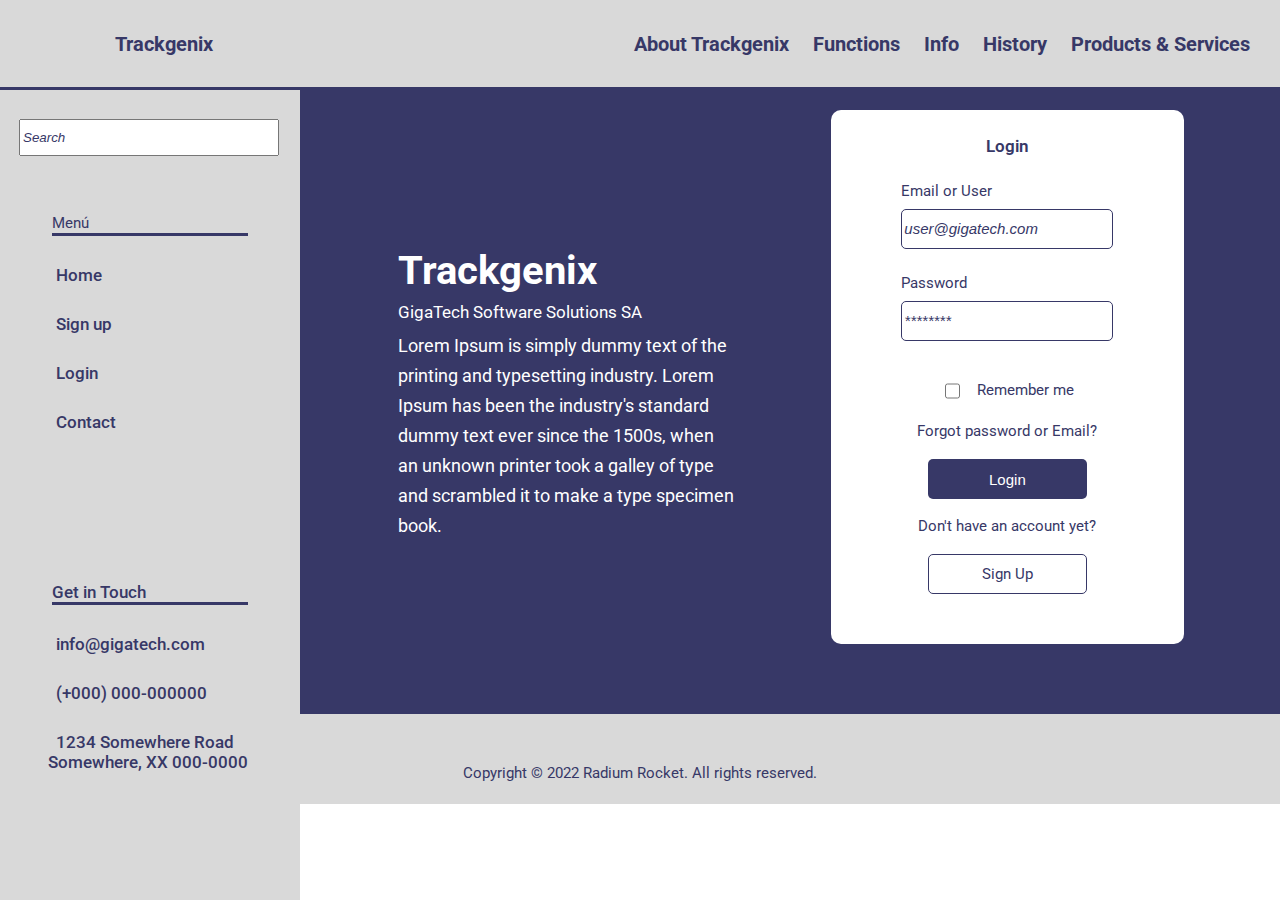
<file: Semana-07/views/login.html>
<!DOCTYPE html>
<html lang="en">
<head>
  <meta charset="UTF-8">
  <meta http-equiv="X-UA-Compatible" content="IE=edge">
  <meta name="viewport" content="width=device-width, initial-scale=1.0">
  <link rel="preconnect" href="https://fonts.googleapis.com">
  <link rel="preconnect" href="https://fonts.gstatic.com" crossorigin>
  <link href="https://fonts.googleapis.com/css2?family=Roboto:wght@300;400;500;700&display=swap" rel="stylesheet"> 
  <link rel="stylesheet" href="https://cdnjs.cloudflare.com/ajax/libs/font-awesome/6.2.0/css/all.min.css" integrity="sha512-xh6O/CkQoPOWDdYTDqeRdPCVd1SpvCA9XXcUnZS2FmJNp1coAFzvtCN9BmamE+4aHK8yyUHUSCcJHgXloTyT2A==" crossorigin="anonymous" referrerpolicy="no-referrer" />
  <link rel="stylesheet" href="../styles/reset.css">
  <link rel="stylesheet" href="../styles/styles.css">
  <link rel="stylesheet" href="../styles/header.css">
  <link rel="stylesheet" href="../styles/sidebar.css">
  <link rel="stylesheet" href="../styles/login.css">
  <link rel="stylesheet" href="../styles/footer.css">
  <script src="../javascript/login.js"></script>
  <title>Login</title>
</head>
<body>
	<header class="header">
    <div>
      <i class="fa-solid fa-bars index-icon"></i>
      <a href="#" class="title-index">Trackgenix</a>
    </div>
    <nav>
      <ul>
        <li><a href="#">About Trackgenix</a></li>
        <li><a href="#">Functions</a></li>
        <li><a href="#">Info</a></li>
        <li><a href="#">History</a></li>
        <li><a href="#">Products & Services</a></li>
      </ul>
    </nav>
	</header>
	<aside class="aside">
		<div class="aside-links">
			<input type="search" placeholder="Search">
			<p>Menú</p>
			<ul>
				<li>
          <i class="fa-solid fa-house"></i>
					<a href="index.html" >Home</a>
				</li>
				<li >
					<i class="fa-solid fa-user-plus"></i>
					<a href="sign-up.html">Sign up</a>
				</li>
				<li>
					<i class="fa-solid fa-right-to-bracket"></i>
					<a href="#">Login</a>
				</li>
				<li>
					<i class="fa-regular fa-envelope"></i>
					<a href="#">Contact</a>
				</li>
			</ul>
		</div>
		<div class="aside-contact">
			<ul>
				<li>
					Get in Touch
				</li>
				<li>
					<i class="fa-regular fa-envelope"></i>info@gigatech.com
				</li>
				<li>
					<i class="fa-solid fa-phone"></i>(+000) 000-000000
				</li>
				<li> 
          <i class="fa-solid fa-location-dot"></i>
          1234 Somewhere Road 
          Somewhere, XX 000-0000
				</li>
			</ul>
    </div>
	</aside>
	<main>
    <div class="container">
      <div class="box-1">
        <h2>Trackgenix</h2>
        <h3>GigaTech Software Solutions SA</h3>
        <p>
          Lorem Ipsum is simply dummy text of the printing and typesetting industry. 
          Lorem Ipsum has been the industry's standard dummy text ever since the 1500s, 
          when an unknown printer took a galley of type and scrambled it to make a type specimen book.
        </p>
      </div>
      <div class="box-2">
        <form>
          <h4>Login</h4>
          <div>
            <label>Email or User</label>
            <input type="text" placeholder="user@gigatech.com" id="email">
            <span id="email-message">Email Required</span>
          </div>
          <div>
            <label>Password</label>
            <input type="password" placeholder="********" id="password">
            <span id="password-message">Password Required</span>
          </div>
          <div>
            <label for="checkbox" >Remember me</label>
            <input type="checkbox" id="checkbox">
          </div>
          <div class="box-3">
            <a href="#">Forgot password or Email?</a>
            <button id="login">Login</button>
            <a href="#">Don't have an account yet?</a>
            <a href="sign-up.html" class="sign-up">Sign Up</a>
          </div>
          <div></div>
        </form>
      </div>
    </div>	
	</main> 
	<footer class="footer">
    <ul>
      <li>
        <a href="https://www.linkedin.com/" target="_blank"><i class="fa-brands fa-linkedin"></i></a>
      </li>
      <li>
        <a href="https://twitter.com/" target="_blank"><i class="fa-brands fa-twitter"></i></a>
      </li>
      <li>
        <a href="https://facebook.com/" target="_blank"><i class="fa-brands fa-facebook"></i></a>
      </li>
      <li>
        <a href="https://instagram.com/" target="_blank"><i class="fa-brands fa-instagram"></i></a>
      </li>
      <li>
        <a href="https://github.com/" target="_blank"><i class="fa-brands fa-github"></i></a>
      </li>
    </ul>
    <p>Copyright © 2022 Radium Rocket. All rights reserved.</p>
	</footer>
</body>
</html>
</file>
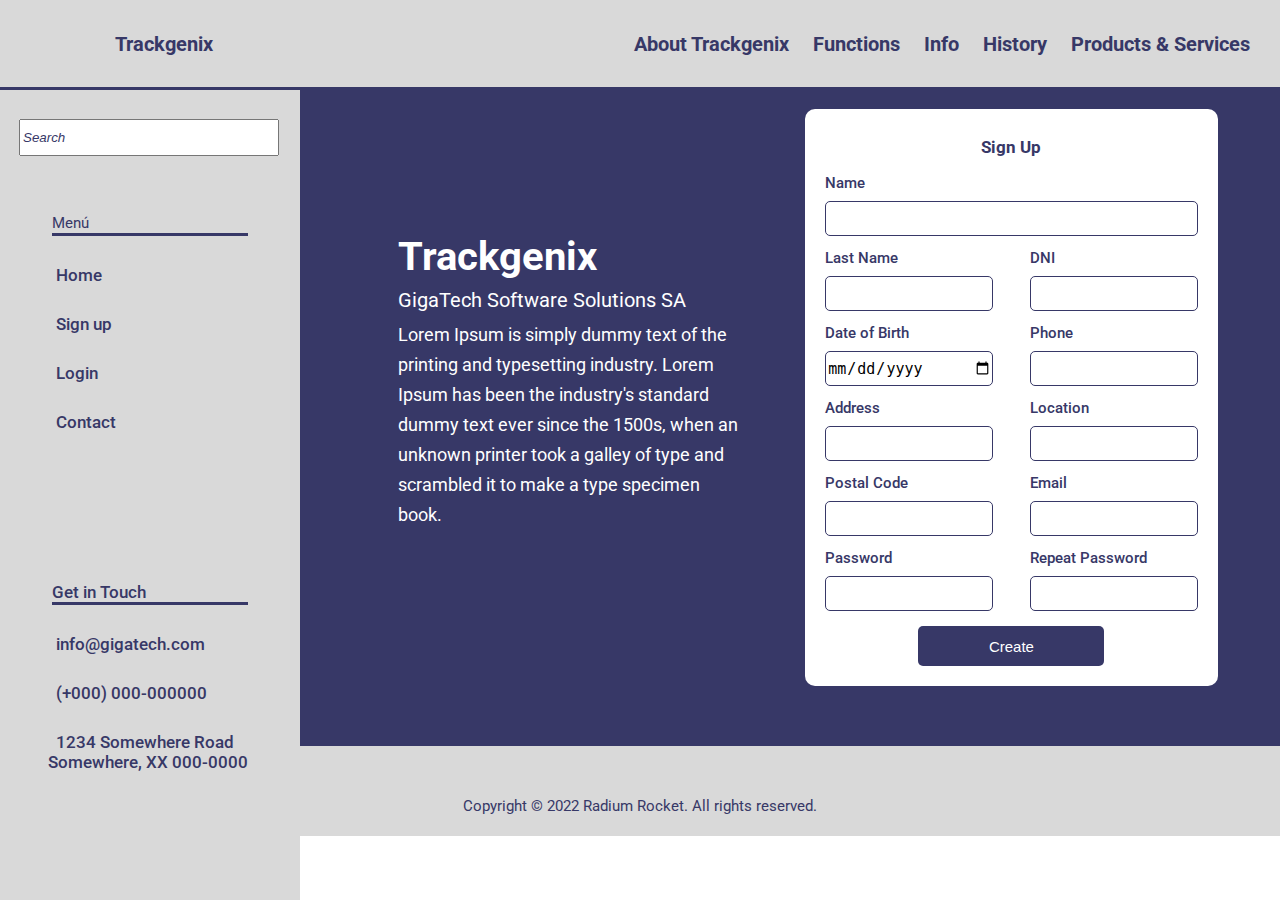
<file: Semana-07/views/sign-up.html>
<!DOCTYPE html>
<html lang="en">
<head>
  <meta charset="UTF-8">
  <meta http-equiv="X-UA-Compatible" content="IE=edge">
  <meta name="viewport" content="width=device-width, initial-scale=1.0">
  <link rel="preconnect" href="https://fonts.googleapis.com">
  <link rel="preconnect" href="https://fonts.gstatic.com" crossorigin>
  <link href="https://fonts.googleapis.com/css2?family=Roboto:wght@300;400;500;700&display=swap" rel="stylesheet"> 
  <link rel="stylesheet" href="https://cdnjs.cloudflare.com/ajax/libs/font-awesome/6.2.0/css/all.min.css" integrity="sha512-xh6O/CkQoPOWDdYTDqeRdPCVd1SpvCA9XXcUnZS2FmJNp1coAFzvtCN9BmamE+4aHK8yyUHUSCcJHgXloTyT2A==" crossorigin="anonymous" referrerpolicy="no-referrer" />
  <link rel="stylesheet" href="../styles/reset.css">
  <link rel="stylesheet" href="../styles/styles.css">
  <link rel="stylesheet" href="../styles/header.css">
  <link rel="stylesheet" href="../styles/sidebar.css">
  <link rel="stylesheet" href="../styles/sign-up.css">
  <link rel="stylesheet" href="../styles/footer.css">
  <script src="../javascript/sign-up.js"></script>
  <title>Sign Up</title>
</head>
<body>
	<header class="header">
    <div>
      <i class="fa-solid fa-bars index-icon"></i>
      <a href="#" class="title-index">Trackgenix</a>
    </div>
    <nav>
      <ul>
        <li><a href="#">About Trackgenix</a></li>
        <li><a href="#">Functions</a></li>
        <li><a href="#">Info</a></li>
        <li><a href="#">History</a></li>
        <li><a href="#">Products & Services</a></li>
      </ul>
    </nav>
	</header>
	<aside class="aside">
		<div class="aside-links">
			<input type="search" placeholder="Search">
			<p>Menú</p>
			<ul>
				<li>
          <i class="fa-solid fa-house"></i>
					<a href="index.html" >Home</a>
				</li>
				<li >
					<i class="fa-solid fa-user-plus"></i>
					<a href="#">Sign up</a>
				</li>
				<li>
					<i class="fa-solid fa-right-to-bracket"></i>
					<a href="login.html">Login</a>
				</li>
				<li>
					<i class="fa-regular fa-envelope"></i>
					<a href="#">Contact</a>
				</li>
			</ul>
		</div>
		<div class="aside-contact">
			<ul>
				<li>
					Get in Touch
				</li>
				<li>
					<i class="fa-regular fa-envelope"></i>info@gigatech.com
				</li>
				<li>
					<i class="fa-solid fa-phone"></i>(+000) 000-000000
				</li>
				<li> 
          <i class="fa-solid fa-location-dot"></i>
          1234 Somewhere Road 
          Somewhere, XX 000-0000
				</li>
			</ul>
    </div>
	</aside>
	<main>
    <div class="container">
      <div class="box-1">
        <h2>Trackgenix</h2>
        <h3>GigaTech Software Solutions SA</h3>
        <p>
          Lorem Ipsum is simply dummy text of the printing and typesetting industry. 
          Lorem Ipsum has been the industry's standard dummy text ever since the 1500s, 
          when an unknown printer took a galley of type and scrambled it to make a type specimen book.
        </p>
      </div>
      <div class="box-2">
        <form id="form">
          <div class="box-3">
            <div>
              <h4>Sign Up</h4>
            </div>
            <div>
              <label>Name</label>
              <input type="text" id="name">
              <span id="name-span"></span>
            </div>
            <div>
              <label>Last Name</label>
              <input type="text" id="last-name">
              <span id="last-name-span"></span>
            </div>
            <div>
              <label>DNI</label>
              <input type="text" id="dni">
              <span id="dni-span"></span>
            </div>
            <div>
              <label>Date of Birth</label>
              <input type="date" id="date">
              <span id="date-span"></span>
            </div>
            <div>
              <label>Phone</label>
              <input type="text" id="phone">
              <span id="phone-span"></span>
            </div>
            <div>
              <label>Address</label>
              <input type="text" id="address">
              <span id="address-span"></span>
            </div>
            <div>
              <label>Location</label>
              <input type="text" id="location">
              <span id="location-span"></span>
            </div>
            <div>
              <label>Postal Code</label>
              <input type="text" id="postal-code">
              <span id="postal-span"></span>
            </div>
            <div>
              <label>Email</label>
              <input type="text" id="email">
              <span id="email-span"></span>
            </div>
            <div>
              <label>Password</label>
              <input type="password" id="password">
              <span id="password-span"></span>
            </div>
            <div>
              <label>Repeat Password</label>
              <input type="password" id="repeat-password">
              <span id="repeat-password-span"></span>
            </div>
            <div class="box-4">
              <button id="sign-up">Create</button>
            </div>
          </div>
        </form>
      </div>
    </div>	
	</main> 
	<footer class="footer">
    <ul>
      <li>
        <a href="https://www.linkedin.com/" target="_blank"><i class="fa-brands fa-linkedin"></i></a>
      </li>
      <li>
        <a href="https://twitter.com/" target="_blank"><i class="fa-brands fa-twitter"></i></a>
      </li>
      <li>
        <a href="https://facebook.com/" target="_blank"><i class="fa-brands fa-facebook"></i></a>
      </li>
      <li>
        <a href="https://instagram.com/" target="_blank"><i class="fa-brands fa-instagram"></i></a>
      </li>
      <li>
        <a href="https://github.com/" target="_blank"><i class="fa-brands fa-github"></i></a>
      </li>
    </ul>
    <p>Copyright © 2022 Radium Rocket. All rights reserved.</p>
	</footer>
</body>
</html>
</file>
<file: Semana-02/css/styles.css>
* {
  box-sizing: border-box;
}

body {
  margin: 0;
  color: #373867;
  font-family: 'Roboto', sans-serif;
  font-size: 14px;
  line-height: 24px;
}

aside {
  position: fixed;
  width: 290px;
  top: 105px;
  bottom: 0;
  background-color: #D9D9D9;
}

main {
  min-height: 100%;
  margin: 7% 0 0 20%;
  z-index: 0;
}

h1, h2 {
  font-size: 40px;
  font-weight: bold;
  line-height: 47px;
}

p {
  font-size: 15px;
  font-weight: 400;
}

i {
  margin-right: 8px
}

a {
  color: #373867;
  text-decoration: none;
}

a:visited {
  color: #373867;
}

.container-size {
  height: 800px;
}

.nav-bar {
  position: fixed;
  height: 106px;
  width: 100%;
  top: 0px;
  border-bottom: 3px solid #373867;
  background-color: #D9D9D9;
  font-weight: bold;
  z-index: 1;
}

.nav-bar ul {
  float: right;
  padding-top: 51px;
  padding-right: 30px;
}

.nav-bar li {
  display: inline;
}

.nav-bar a {
  padding: 0 22px;
}

.nav-bar a:hover {
  padding: 10px 22px;
  border-radius: 8px;
  background-color: #373867;
  color: white;
}

.space-nav {
  margin-left: 624px;
}

.fa-bars {
  margin-top: 48px;
  margin-right: 94px;
  margin-left: 25px;
}

.aside input {
  width: 260px;
  height: 37px;
  margin-top: 29px;
  margin-left: 16px;
}

.aside li {
  margin-top: 29px;
  margin-left: 53px;
}

.aside-links p {
  margin: 57px 53px 0 53px ;
  border-bottom: 3px solid #373867;
}

.aside-contact li:nth-of-type(1) {
  margin: 207px 53px 0 53px ;
  border-bottom: 3px solid #373867;
}

.primary-section div {
  display: inline-block;
  width: 49%;
}

.primary-section div:first-of-type {
  float: left;
} 

.primary-section h1 {
  margin: 109px 0 168px 106px;
}

.primary-section p:nth-of-type(1) {
  margin: 0 0 38px 106px;
  font-size: 20px;
  font-weight: 450;
}

.primary-section p:nth-of-type(2) {
  width: 410px;
  padding: 20px 10px;
  margin: 0 0 42px 132px;
  background-color: #D9D9D9;
  font-size: 15px;
  text-align: start;
}

.primary-section a {
  padding: 14px 36px;
  margin-left: 173px;
  border: 1px solid #373867;
  border-radius: 5px;
  color: #373867;
  text-decoration: none;
}

.primary-section img {
  width: 500px;
  margin: 111px 0 0 52px;
}

.about div, .functions div {
  margin-left: 50px;
}

.about h2, .functions h2 {
  margin: 110px 0 99px 106px;
}

.about h3, .functions h3 {
  margin-bottom: 10px;
  font-size: 20px;
}

.about p, .functions p {
  width: 517px;
  height: 84px;
  margin: 17px 72px 0 0;
}

.about article, .functions article {
  display: inline-block;
  width: 49%;
  margin-bottom: 66px;
}

.img-sections {
  float: left;
  width: 100px;
  margin-right: 58px;
}

.information h2 {
  padding-top: 104px;
  margin: 0 0 17px 204px;
  line-height: 47px;
}

.information form {
  margin-left: 407px;
}

.information div {
  margin-bottom: 22px;
}

.information label {
  display: block;
  font-weight: 400;
}

.information input[type="text"], .information input[type="email"] {
  width: 260px;
  height: 37px;
  margin-top: 7px;
  border-radius: 4px;
  border: 1px solid #373867;
}

.contact-area input[type="radio"] {
  margin-top: 10px;
  accent-color: #373867;
}

.contact-area input, .contact-area p {
  display: inline-block;
}

.information textarea {
  width: 260px;
  height: 97px;
  border-radius: 4px;
  margin-top: 7px;
}

.information button {
  width: 76px;
  height: 34px;
  margin-left: 190px;
  border: 1px solid #373867;
  border-radius: 5px;
}

.history div {
  display: inline-block;
  width: 49%;
}

.history div:first-of-type {
  float: left;
}

.history h2 {
  margin: 88px 0 17px 100px;
}

.history h3 {
  margin: 0 0 119px 100px;
  font-size: 24px;
  font-weight: 500;
}

.history div:nth-of-type(1) p {
  width: 383px;
  margin-left: 100px;
  font-style: normal;
  font-size: 20px;
  line-height: 24px;
}

.history div:nth-of-type(2) p {
  width: 440px;
  margin-bottom: 20px;
  font-size: 16px;
  line-height: 18px;
}

.products-services h2{
  margin-top: 109px;
  margin-bottom: 81px ;
  margin-left: 106px;
  color: #373867;
}

.products-services p {
  width: 410px;
  height: 214px;
  margin-left: 106px;
  line-height: 24px;
  text-align: initial;
}

.products h2, .business h2, .support h2 {
  width: 245px;
  height: 60px;
  padding-top: 10px;
  margin: 24px 0 0 132px;
  background-color: #D9D9D9;
  text-align: center;
}

.products p, .business p, .support p {
  width: 237px;
  margin: 36px 0 0 140px;
  line-height: 18px;
}

.products div, .business div, .support div {
  display: inline-block;
}

.products div:nth-of-type(2), 
.business div:nth-of-type(2), 
.support div:nth-of-type(2) {
  width: 272px;
  height: 355px;
  padding-top: 30px;
  margin-left: 164px;
  background-color: #D9D9D9;
}

.products div:nth-of-type(2) li,
.business div:nth-of-type(2) li,
.support div:nth-of-type(2) li {
  margin: 0 0 56px 40px;
  text-align: initial;
  list-style-type: decimal;
}

.products div:nth-of-type(2) a,
.business div:nth-of-type(2) a,
.support div:nth-of-type(2) a {
  color: #383767;
  font-size: 20px;
  font-weight: 400;
  line-height: 23px;
}

footer {
  height: 106px;
  bottom: 0;
  background-color: #D9D9D9;
  text-align: center;
}

footer div {
  padding-top: 25px;
}

footer li {
  display: inline;
}

footer a {
  margin-right: 20px;
  color: #C4C4C4;
  font-size: 31px;
}

footer a:visited {
  color: #C4C4C4;
}

footer p {
  margin-top: 15px;
  line-height: 16px;
}
</file>
<file: Semana-03/css/styles.css>
* {
  box-sizing: border-box;
}

body {
  color: #373867;
  font-family: 'Roboto', sans-serif;
  font-size: 15px;
}

h1 {
  font-size: 40px;
  font-weight: bold;
  line-height: 47px;
}

h2 {
  font-size: 30px;
  font-weight: bold;
  line-height: 47px;
}

p {
  font-size: 15px;
  font-weight: 400;
}

a {
  color: #373867;
  text-decoration: none;
}

a:visited {
  color: #373867;
}

i {
  margin-right: 8px
}

.about img, .functions img {
  width: 120px;
}

section {
  margin-bottom: 100px;
  padding: 2%;
}
</file>
<file: Semana-03/css/header.css>
.header {
  position: fixed;
  display: flex;
  justify-content: space-between;
  align-items: center;
  width: 100%;
  height: 10%;
  top: 0;
  padding: 0 30px;
  border-bottom: 3px solid #373867;
  background-color: #D9D9D9;
  font-size: 20px;
  font-weight: bold;
}

.header div {
  display: flex;
  justify-content: space-between;
  flex-basis: 100%;
}

nav {
  display: none;
} 

nav ul {
  display: flex;
}

nav a {
  margin-left: 24px;
}

nav a:hover {
  padding: 10px;
  border-radius: 8px;
  background-color: #373867;
  color: white;
}

@media (min-width: 768px) {
  nav {
    display: inline;
  }

  .title-index {
    display: none;
  }

  .header div {
    flex-basis: 0;
  }

  .header {
    border-bottom: 0;
  }
}

@media screen and (min-width: 1024px) {

  .header {
    border-bottom: 3px solid #373867;
  }
  
  .title-index {
    display: inline;
  }

  .header div {
    flex-basis: 15%;
  }
}
</file>
<file: Semana-03/css/sidebar.css>
.aside {
  position: fixed;
  display: none;
  flex-direction: column;
  width: 300px;
  height: 100%;
  top: 10%;
  padding: 19px;
  background-color: #D9D9D9;
  font-weight: 500;
  font-size: 17px;
  line-height: 20px;
}

.aside-links input {
  width: 260px;
  height: 37px;
  margin-top: 10px;
}

.aside-links li, .aside-contact li {
  margin-top: 29px;
  margin-left: 29px;
}

.aside-links p {
  margin: 57px 33px 0 33px ;
  border-bottom: 3px solid #373867;
}

.aside-links p {
  margin: 57px 33px 0 33px ;
  border-bottom: 3px solid #373867;
}

.aside-contact li:nth-of-type(1) {
  margin: 150px 33px 0 33px ;
  border-bottom: 3px solid #373867;
}

@media screen and (min-width: 1024px) {
  .aside {
    display: flex;
  }
}
</file>
<file: Semana-03/css/main.css>
main {
  margin-top: 90px;
}

h1 {
  margin-bottom: 30px;
  font-size: 20px;
  font-weight: 700;
}

h2 {
  margin-left: 6%;
}

p {
  font-size: 16px;
  font-weight: 400px;
}

#primary-section {
  display: flex;
  flex-direction: column-reverse;
  justify-content: space-around;
  align-items: center;
  width: 90%;
  margin: auto;
}

#primary-section div {
  display: flex;
  flex-direction: column;
  justify-content: space-evenly;
  width: 100%;
  height: 500px;  
  margin-top: 54px;
}

#primary-section img {
  flex-grow: 0.5;
  width: 100%;
  max-width: 600px;
  margin-top: 30px;
}

#primary-section p:nth-of-type(1) {
  margin-bottom: 20px;
  font-size: 20px;
  line-height: 23px;
}

#primary-section p:nth-of-type(2) {
  margin-bottom: 20px;
  line-height: 24px;
}

#primary-section a {
  align-self: flex-start;
  padding: 10px 24px;
  border: 1px solid #373867;
}
 
.about h2 {
  margin-top: 15%;
} 

.box-about, .box-functions {
  display: flex;
  justify-content: center;
  flex-wrap: wrap;
  padding: 5px;
}

.box-about article, .box-functions article {
  display: flex;
  width: 90%;
  margin: 20px;
}

.about img, .functions img {
  display: none;
  align-self: center;
  width: 100px;
  height: 100px;
  margin-right: 60px;
}

.about h2, .functions h2 {
  margin-bottom: 39px;
}

.about h3, .functions h3 {
  margin-bottom: 10px;
  font-size: 20px;
}

.information h2 {
  margin-bottom: 40px;
}

.information form {
  display: flex;
  flex-direction: column;
  align-items: center;
}

.box-information {
  min-width: 350px;
}

.box-information div {
  display: flex;
  flex-direction: column;
  justify-content: flex-end;
}

.box-information:nth-of-type(2) {
  display: flex;
  flex-direction: column;
  justify-content: flex-end;
}

.box-information label{
  margin-bottom: 10px;
  line-height: 16px;
}

.box-information div {
  margin-bottom: 22px;
}

input {
  flex-basis: 50px;
  border: 1px solid #373867;
  border-radius: 4px;
}

.contact-area {
  min-width: 350px;
}

.contact-area div {
  margin-bottom: 20px;
  margin-left: 70px;
}

.contact-area p {
  margin-bottom: 20px;
}

.contact-area input[type="radio"] {
  margin-top: 10px;
  accent-color: #373867;
}

.box-message {
  display: flex;
  flex-direction: column;
  min-width: 350px;
}

.box-message label {
  margin-bottom: 20px;
}

.information button {
  padding: 10px 24px;
  margin-left: 260px;
  margin-top: 20px;
  border: 1px solid #373867;
  border-radius: 5px;
}

.history {
  display: flex;
  flex-direction: row;
  flex-wrap: wrap;
}

.history h3 {
  margin-top: 20px;
  font-weight: 500;
  line-height: 19px;
}

.history article:nth-of-type(1) p:nth-of-type(1) {
  font-weight: 400;
  line-height: 24px;
}

.history h3, .history article:nth-of-type(1) p:nth-of-type(1), 
.history p, .products-services p, .products div:nth-of-type(1), 
.business div:nth-of-type(1), .support div:nth-of-type(1) {
  margin-left: 6%;
  margin-right: 6%;
}

.history p {
  padding: 27px 0 20px 0;
  line-height: 18px;
}

.products-services h2 {
  margin-bottom: 49px;
  line-height: 24px;
}

.products-services p {
  font-size: 15px;
  line-height: 24px;
}

.box-services {
  display: flex;
  flex-direction: column;
}

.products, .business, .support {
  display: flex;
  flex-direction: column;
  padding: 0;
}

.products h2, .business h2, .support h2 {
  margin-left: 67px;
  margin-bottom: 46px;
}

.products p, .business p, .support p {
  line-height: 18px;
}

.products div:nth-of-type(2), 
.business div:nth-of-type(2), 
.support div:nth-of-type(2) {
  margin: 60px 0 0 100px;
  font-size: 20px;
  line-height: 23px;
}

.products div:nth-of-type(2) li,
.business div:nth-of-type(2) li,
.support div:nth-of-type(2) li {
  list-style-type: decimal;
}


@media screen and (min-width: 768px) {
  .about img, .functions img {
    display: flex;
  }
}

@media screen and (min-width: 1024px) {
  
  main {
    margin: 130px 0 0 300px;
  }

  label, p, .history p, .products-services p {
    font-size: 17px;
  }

  #primary-section h1, h2 {
    font-size: 40px;
  }

  h3, .history article:nth-of-type(1) p:nth-of-type(1) {
    font-size: 24px;
  }

  #primary-section, .box-services {
    flex-direction: row;
  }

  #primary-section div, #primary-section img {
    width: 47%;
   }

  #primary-section img {
    margin-left: 30px;
  }

  #primary-section p:nth-of-type(2) {
    padding: 20px 10px;
    background-color: #D9D9D9;
  }

  #primary-section a {
    margin-left: 60px;
  }

  .box-about article, .box-functions article {
    width: 43%;
  }

  .history article {
    width: 50%;
  }

  .about img, .functions img {
    display: flex;
    width: 100px;
    height: 100px;
    margin-right: 60px;
  }

  .products p:nth-of-type(1), .business p:nth-of-type(1), .support p:nth-of-type(1) {
    display: none;
  }
}
</file>
<file: Semana-03/css/footer.css>
.footer {
  display: flex;
  flex-direction: column;
  justify-content: center;
  align-items: center;
  height: 10%;
  background-color: #D9D9D9;
}

.footer ul {
  display: flex;
}

.footer li a {
  margin-right: 8px;
  color: #C4C4C4;
  font-size: 20px;
}

.footer p {
  margin-top: 20px;
}
</file>
<file: Semana-06/styles/styles.css>
* {
  box-sizing: border-box;
}

body {
  color: #373867;
  font-family: 'Roboto', sans-serif;
  font-size: 15px;
}

h1 {
  font-size: 40px;
  font-weight: bold;
  line-height: 47px;
}

h2 {
  font-size: 30px;
  font-weight: bold;
  line-height: 47px;
}

p {
  font-size: 15px;
  font-weight: 400;
}

a {
  color: #373867;
  text-decoration: none;
}

a:visited {
  color: #373867;
}

i {
  margin-right: 8px
}

.about img, .functions img {
  width: 120px;
}

section {
  margin-bottom: 100px;
  padding: 2%;
}
</file>
<file: Semana-06/styles/header.css>
.header {
  position: fixed;
  display: flex;
  justify-content: space-between;
  align-items: center;
  width: 100%;
  height: 10%;
  top: 0;
  padding: 0 30px;
  border-bottom: 3px solid #373867;
  background-color: #D9D9D9;
  font-size: 20px;
  font-weight: bold;
}

.header div {
  display: flex;
  justify-content: space-between;
  flex-basis: 100%;
}

nav {
  display: none;
} 

nav ul {
  display: flex;
}

nav a {
  margin-left: 24px;
}

nav a:hover {
  padding: 10px;
  border-radius: 8px;
  background-color: #373867;
  color: white;
}

@media (min-width: 768px) {
  nav {
    display: inline;
  }

  .title-index {
    display: none;
  }

  .header div {
    flex-basis: 0;
  }

  .header {
    border-bottom: 0;
  }
}

@media screen and (min-width: 1024px) {

  .header {
    border-bottom: 3px solid #373867;
  }
  
  .title-index {
    display: inline;
  }

  .header div {
    flex-basis: 15%;
  }
}
</file>
<file: Semana-06/styles/sidebar.css>
.aside {
  position: fixed;
  display: none;
  flex-direction: column;
  width: 300px;
  height: 100%;
  top: 10%;
  padding: 19px;
  background-color: #D9D9D9;
  font-weight: 500;
  font-size: 17px;
  line-height: 20px;
}

.aside-links input {
  width: 260px;
  height: 37px;
  margin-top: 10px;
}

.aside-links li, .aside-contact li {
  margin-top: 29px;
  margin-left: 29px;
}

.aside-links p {
  margin: 57px 33px 0 33px ;
  color: #373867;
  border-bottom: 3px solid #373867;
}

.aside-links p {
  margin: 57px 33px 0 33px ;
  border-bottom: 3px solid #373867;
}

.aside-contact li:nth-of-type(1) {
  margin: 150px 33px 0 33px ;
  border-bottom: 3px solid #373867;
}

@media screen and (min-width: 1024px) {
  .aside {
    display: flex;
  }
}
</file>
<file: Semana-06/styles/landing.css>
main {
  margin-top: 90px;
}

h1 {
  margin-bottom: 30px;
  font-size: 20px;
  font-weight: 700;
}

h2 {
  margin-left: 6%;
}

p {
  font-size: 16px;
  font-weight: 400px;
}

#primary-section {
  display: flex;
  flex-direction: column-reverse;
  justify-content: space-around;
  align-items: center;
  width: 90%;
  margin: auto;
}

#primary-section div {
  display: flex;
  flex-direction: column;
  justify-content: space-evenly;
  width: 100%;
  height: 500px;  
  margin-top: 54px;
}

#primary-section img {
  flex-grow: 0.5;
  width: 100%;
  max-width: 600px;
  margin-top: 30px;
}

#primary-section p:nth-of-type(1) {
  margin-bottom: 20px;
  font-size: 20px;
  line-height: 23px;
}

#primary-section p:nth-of-type(2) {
  margin-bottom: 20px;
  line-height: 24px;
}

#primary-section a {
  align-self: flex-start;
  padding: 10px 24px;
  border: 1px solid #373867;
}
 
.about h2 {
  margin-top: 15%;
} 

.box-about, .box-functions {
  display: flex;
  justify-content: center;
  flex-wrap: wrap;
  padding: 5px;
}

.box-about article, .box-functions article {
  display: flex;
  width: 90%;
  margin: 20px;
}

.about img, .functions img {
  display: none;
  align-self: center;
  width: 100px;
  height: 100px;
  margin-right: 60px;
}

.about h2, .functions h2 {
  margin-bottom: 39px;
}

.about h3, .functions h3 {
  margin-bottom: 10px;
  font-size: 20px;
}

.information h2 {
  margin-bottom: 40px;
}

.information form {
  display: flex;
  flex-direction: column;
  align-items: center;
}

.box-information {
  min-width: 350px;
}

.box-information div {
  display: flex;
  flex-direction: column;
  justify-content: flex-end;
}

.box-information:nth-of-type(2) {
  display: flex;
  flex-direction: column;
  justify-content: flex-end;
}

.box-information label{
  margin-bottom: 10px;
  line-height: 16px;
}

.box-information div {
  margin-bottom: 22px;
}

input {
  flex-basis: 50px;
  border: 1px solid #373867;
  border-radius: 4px;
}

.contact-area {
  min-width: 350px;
}

.contact-area div {
  margin-bottom: 20px;
  margin-left: 70px;
}

.contact-area p {
  margin-bottom: 20px;
}

.contact-area input[type="radio"] {
  margin-top: 10px;
  accent-color: #373867;
}

.box-message {
  display: flex;
  flex-direction: column;
  min-width: 350px;
}

.box-message label {
  margin-bottom: 20px;
}

.information button {
  padding: 10px 24px;
  margin-left: 260px;
  margin-top: 20px;
  border: 1px solid #373867;
  border-radius: 5px;
}

.history {
  display: flex;
  flex-direction: row;
  flex-wrap: wrap;
}

.history h3 {
  margin-top: 20px;
  font-weight: 500;
  line-height: 19px;
}

.history article:nth-of-type(1) p:nth-of-type(1) {
  font-weight: 400;
  line-height: 24px;
}

.history h3, .history article:nth-of-type(1) p:nth-of-type(1), 
.history p, .products-services p, .products div:nth-of-type(1), 
.business div:nth-of-type(1), .support div:nth-of-type(1) {
  margin-left: 6%;
  margin-right: 6%;
}

.history p {
  padding: 27px 0 20px 0;
  line-height: 18px;
}

.products-services h2 {
  margin-bottom: 49px;
  line-height: 24px;
}

.products-services p {
  font-size: 15px;
  line-height: 24px;
}

.box-services {
  display: flex;
  flex-direction: column;
}

.products, .business, .support {
  display: flex;
  flex-direction: column;
  padding: 0;
}

.products h2, .business h2, .support h2 {
  margin-left: 67px;
  margin-bottom: 46px;
}

.products p, .business p, .support p {
  line-height: 18px;
}

.products div:nth-of-type(2), 
.business div:nth-of-type(2), 
.support div:nth-of-type(2) {
  margin: 60px 0 0 100px;
  font-size: 20px;
  line-height: 23px;
}

.products div:nth-of-type(2) li,
.business div:nth-of-type(2) li,
.support div:nth-of-type(2) li {
  list-style-type: decimal;
}


@media screen and (min-width: 768px) {
  .about img, .functions img {
    display: flex;
  }
}

@media screen and (min-width: 1024px) {
  
  main {
    margin: 130px 0 0 300px;
  }

  label, p, .history p, .products-services p {
    font-size: 17px;
  }

  #primary-section h1, h2 {
    font-size: 40px;
  }

  h3, .history article:nth-of-type(1) p:nth-of-type(1) {
    font-size: 24px;
  }

  #primary-section, .box-services {
    flex-direction: row;
  }

  #primary-section div, #primary-section img {
    width: 47%;
   }

  #primary-section img {
    margin-left: 30px;
  }

  #primary-section p:nth-of-type(2) {
    padding: 20px 10px;
    background-color: #D9D9D9;
  }

  #primary-section a {
    margin-left: 60px;
  }

  .box-about article, .box-functions article {
    width: 43%;
  }

  .history article {
    width: 50%;
  }

  .about img, .functions img {
    display: flex;
    width: 100px;
    height: 100px;
    margin-right: 60px;
  }

  .products p:nth-of-type(1), .business p:nth-of-type(1), .support p:nth-of-type(1) {
    display: none;
  }
}
</file>
<file: Semana-06/styles/footer.css>
.footer {
  display: flex;
  flex-direction: column;
  justify-content: center;
  align-items: center;
  height: 10%;
  background-color: #D9D9D9;
}

.footer ul {
  display: flex;
}

.footer li a {
  margin-right: 8px;
  color: #C4C4C4;
  font-size: 20px;
}

.footer p {
  margin-top: 20px;
  color: #373867;
}
</file>
<file: Semana-06/styles/login.css>
main {
  display: flex;
  justify-content: center;
  padding-top: 50px;
  padding-bottom: 50px;
  background-color: #373867;
}

h2, h3, p {
  margin-top: 10px;
  color: white;
}

h2 {
  font-size: 40px;
}

h3 {
  font-size: 17px;
}

h4 {
  margin: 8% 0 8% 0;
  font-size: 17px;
  font-weight: 600;
}

form {
  display: flex;
  flex-direction: column;
  justify-content: space-evenly;
  align-items: center;
  height: 100%;
  width: 80%;
  padding-bottom: 30px;
  border-radius: 10px;
  background-color: white;
}

form div {
  width: 60%;
  display: flex;
  flex-direction: column;
}

form input, form label, form a, button {
  font-size: 17px;
  font-weight: 400;
}

form input {
  height: 40px;
  border: 1px solid #373867;
  border-radius: 5px;
}

form label {
  margin-bottom: 10px;
  color: #373867;
}

.container {
  display: flex;
  flex-direction: column;
  align-items: center;
  width: 100%;
  padding-top: 30px;
}

.box-1 {
  display: none;
  flex-direction: column;
  justify-content: space-evenly;
  align-items: flex-start;
  height: 300px;
  width: 40%;
  margin-left: 10%;
}

.box-1 p {
  font-size: 18px;
  line-height: 30px;
}

.box-2 {
  display: flex;
  flex-direction: column;
  justify-content: space-between;
  align-items: center;
  width: 80%;
  margin: 20px;
  margin-top: 10%;
}

.box-2 div:nth-of-type(3) {
  display: flex;
  flex-direction: row-reverse;
  justify-content: center;
  align-items: center;
  margin-bottom: 10px;
}

.box-2 div:nth-of-type(3) input {
  width: 6%;
  margin-right: 17px;
}

.box-2 div:nth-of-type(3) label {
  margin: 0;
}

.box-3 {
  display: flex;
  width: 90%;
  height: 35%;
  justify-content: space-around;
  align-items: center;
}

.box-3 button {
  width: 50%;
  height: 40px;
  margin: 20px;
  border-radius: 5px;
}

.box-3 button:nth-of-type(1) {
  background-color: #373867;
  color: white;
  border: none;
}

.sign-up {
  width: 50%;
  height: 40px;
  margin: 20px;
  padding: 12px;
  border: 1px solid #373867;
  border-radius: 5px;
  text-align: center;
}

.border-none {
  border: none;
}

.border {
  border: 1px solid black;
}

.correct {
  border: 1px solid green;
}

.error {
  border: 1px solid red;
}

::placeholder {
  color: #373867;
  font-style: italic;
}

#email-message, #password-message {
  visibility: hidden;
  margin-top: 10px;
  margin-bottom: 5px;
  color: red;
  font-size: 12px;
}

@media screen and (min-width: 768px) {
  form {
    width: 70%;
  }
}

@media screen and (min-width: 1024px) {

  main {
    margin-left: 300px;
    padding-top: 80px;
  }

  .container {
    flex-direction: row;
  }

  .box-1 {
    display: flex;
  }

  .box-2 {
    width: 60%;
    margin-top: 0;
  }

}
</file>
<file: Semana-06/styles/sign-up.css>
main {
  display: flex;
  justify-content: center;
  background-color: #373867;
}

h2, h3, p {
  margin-top: 10px;
  color: white;
}

h2 {
  font-size: 40px;
}

h3 {
  font-size: 20px;
}

h4 {
  margin-top: 30px;
  margin-bottom: 20px;
  font-size: 17px;
  font-weight: 700;
}

form {
  display: flex;
  flex-direction: column;
  justify-content: flex-start;
  align-items: center;
  height: 100%;
  width: 80%;
  border-radius: 10px;
  background-color: white;
}

form div {
  display: flex;
  flex-direction: column;
  width: 90%;
}

form input, form label, form a, button {
  font-size: 18px;
  font-weight: 500;
}

form input {
  height: 35px;
  border: 1px solid #373867;
  border-radius: 5px;
}

form label {
  margin-bottom: 10px;
  color: #373867;
}

.container {
  display: flex;
  flex-direction: column;
  align-items: center;
  width: 100%;
}

.box-1 {
  display: none;
  flex-direction: column;
  justify-content: space-evenly;
  align-items: flex-start;
  height: 300px;
  width: 40%;
  margin-left: 10%;
}

.box-1 p {
  font-size: 18px;
  line-height: 30px;
}

.box-2 {
  display: flex;
  flex-direction: column;
  justify-content: space-between;
  align-items: center;
  width: 90%;
  margin: 10px;
  margin-top: 30%;
  margin-bottom: 100px
}

.box-3 {
  display: flex;
  flex-direction: row;
  justify-content:space-between ;
  flex-wrap: wrap;
}

.box-3 div {
  width: 100%;
}

.box-3 div:nth-of-type(1), .box-3 div:nth-of-type(2), .box-3 div:nth-of-type(13) {
  width: 100%;
}

.box-3 div:nth-of-type(1) {
  text-align: center;
}

.box-4 button{
  align-self: center;
  height: 40px;
  width: 50%; 
  margin-bottom: 20px;
  border: none;
  border-radius: 5px;
  color: white;
  background-color: #373867;
}

.border {
  border: 1px solid black;
}

.correct {
  border: 1px solid green;
}

.error {
  border: 1px solid red;
}

::placeholder {
  color: #373867;
  font-style: italic;
}

#name-span, #last-name-span, #dni-span, #phone-span, #date-span, #address-span, 
#location-span, #postal-span, #email-span, #password-span, #repeat-password-span {
  visibility: hidden;
  margin-top: 10px;
  margin-bottom: 5px;
  color: red;
  font-size: 12px;
}

@media screen and (min-width: 1024px) {

  main {
    margin-left: 300px;
    padding-top: 60px;
    padding-bottom: 60px;
  }

  form {
    justify-content: space-evenly;
  }

  form input, form label, form a, button {
    font-size: 15px;
  }
  
  form input {
    height: 35px;
  }

  .container {
    flex-direction: row;
  }

  .box-1 {
    display: flex;
  }

  .box-2 {
    width: 60%;
    margin-bottom: 0;
    margin-top: 5%;
  }

  .box-3 div {
    width: 45%;
  }

}
</file>
<file: Semana-07/styles/styles.css>
* {
  box-sizing: border-box;
}

body {
  color: #373867;
  font-family: 'Roboto', sans-serif;
  font-size: 15px;
}

h1 {
  font-size: 40px;
  font-weight: bold;
  line-height: 47px;
}

h2 {
  font-size: 30px;
  font-weight: bold;
  line-height: 47px;
}

p {
  font-size: 15px;
  font-weight: 400;
}

a {
  color: #373867;
  text-decoration: none;
}

a:visited {
  color: #373867;
}

i {
  margin-right: 8px
}

.about img, .functions img {
  width: 120px;
}

section {
  margin-bottom: 100px;
  padding: 2%;
}
</file>
<file: Semana-07/styles/header.css>
.header {
  position: fixed;
  display: flex;
  justify-content: space-between;
  align-items: center;
  width: 100%;
  height: 10%;
  top: 0;
  padding: 0 30px;
  border-bottom: 3px solid #373867;
  background-color: #D9D9D9;
  font-size: 20px;
  font-weight: bold;
}

.header div {
  display: flex;
  justify-content: space-between;
  flex-basis: 100%;
}

nav {
  display: none;
} 

nav ul {
  display: flex;
}

nav a {
  margin-left: 24px;
}

nav a:hover {
  padding: 10px;
  border-radius: 8px;
  background-color: #373867;
  color: white;
}

@media (min-width: 768px) {
  nav {
    display: inline;
  }

  .title-index {
    display: none;
  }

  .header div {
    flex-basis: 0;
  }

  .header {
    border-bottom: 0;
  }
}

@media screen and (min-width: 1024px) {

  .header {
    border-bottom: 3px solid #373867;
  }
  
  .title-index {
    display: inline;
  }

  .header div {
    flex-basis: 15%;
  }
}
</file>
<file: Semana-07/styles/sidebar.css>
.aside {
  position: fixed;
  display: none;
  flex-direction: column;
  width: 300px;
  height: 100%;
  top: 10%;
  padding: 19px;
  background-color: #D9D9D9;
  font-weight: 500;
  font-size: 17px;
  line-height: 20px;
}

.aside-links input {
  width: 260px;
  height: 37px;
  margin-top: 10px;
}

.aside-links li, .aside-contact li {
  margin-top: 29px;
  margin-left: 29px;
}

.aside-links p {
  margin: 57px 33px 0 33px ;
  color: #373867;
  border-bottom: 3px solid #373867;
}

.aside-links p {
  margin: 57px 33px 0 33px ;
  border-bottom: 3px solid #373867;
}

.aside-contact li:nth-of-type(1) {
  margin: 150px 33px 0 33px ;
  border-bottom: 3px solid #373867;
}

@media screen and (min-width: 1024px) {
  .aside {
    display: flex;
  }
}
</file>
<file: Semana-07/styles/login.css>
main {
  display: flex;
  justify-content: center;
  padding-top: 50px;
  padding-bottom: 50px;
  background-color: #373867;
}

h2, h3, p {
  margin-top: 10px;
  color: white;
}

h2 {
  font-size: 40px;
}

h3 {
  font-size: 17px;
}

h4 {
  margin: 8% 0 8% 0;
  font-size: 17px;
  font-weight: 600;
}

form {
  display: flex;
  flex-direction: column;
  justify-content: space-evenly;
  align-items: center;
  height: 100%;
  width: 80%;
  padding-bottom: 30px;
  border-radius: 10px;
  background-color: white;
}

form div {
  width: 60%;
  display: flex;
  flex-direction: column;
}

form input, form label, form a, button {
  font-size: 15px;
  font-weight: 400;
}

form input {
  height: 40px;
  border: 1px solid #373867;
  border-radius: 5px;
}

form label {
  margin-bottom: 10px;
  color: #373867;
}

.container {
  display: flex;
  flex-direction: column;
  align-items: center;
  width: 100%;
  padding-top: 30px;
}

.box-1 {
  display: none;
  flex-direction: column;
  justify-content: space-evenly;
  align-items: flex-start;
  height: 300px;
  width: 40%;
  margin-left: 10%;
}

.box-1 p {
  font-size: 18px;
  line-height: 30px;
}

.box-2 {
  display: flex;
  flex-direction: column;
  justify-content: space-between;
  align-items: center;
  width: 80%;
  margin: 20px;
  margin-top: 10%;
}

.box-2 div:nth-of-type(3) {
  display: flex;
  flex-direction: row-reverse;
  justify-content: center;
  align-items: center;
  margin-bottom: 10px;
}

.box-2 div:nth-of-type(3) input {
  width: 6%;
  min-width: 15px;
  margin-right: 17px;
}

.box-2 div:nth-of-type(3) label {
  margin: 0;
}

.box-3 {
  display: flex;
  width: 90%;
  height: 35%;
  justify-content: space-around;
  align-items: center;
}

.box-3 button {
  width: 50%;
  height: 40px;
  margin: 20px;
  padding: 12px;
  border-radius: 5px;
}

.box-3 button:nth-of-type(1) {
  background-color: #373867;
  color: white;
  border: none;
}

.sign-up {
  width: 50%;
  height: 40px;
  margin: 20px;
  padding: 12px;
  border: 1px solid #373867;
  border-radius: 5px;
  text-align: center;
}

.border-none {
  border: none;
}

.border {
  border: 1px solid black;
}

.correct {
  border: 1px solid green;
}

.error {
  border: 1px solid red;
}

.disable-btn {
  opacity: 0.5;
  cursor: not-allowed;
}

::placeholder {
  color: #373867;
  font-style: italic;
}

#email-message, #password-message {
  visibility: hidden;
  margin-top: 10px;
  margin-bottom: 5px;
  color: red;
  font-size: 12px;
}

@media screen and (min-width: 768px) {
  form {
    width: 70%;
  }
}

@media screen and (min-width: 1024px) {

  main {
    margin-left: 300px;
    padding-top: 80px;
  }

  .container {
    flex-direction: row;
  }

  .box-1 {
    display: flex;
  }

  .box-2 {
    width: 60%;
    margin-top: 0;
  }

}
</file>
<file: Semana-07/styles/footer.css>
.footer {
  display: flex;
  flex-direction: column;
  justify-content: center;
  align-items: center;
  height: 10%;
  background-color: #D9D9D9;
}

.footer ul {
  display: flex;
}

.footer li a {
  margin-right: 8px;
  color: #C4C4C4;
  font-size: 20px;
}

.footer p {
  margin-top: 10px;
  color: #373867;
}
</file>
<file: Semana-07/styles/sign-up.css>
main {
  display: flex;
  justify-content: center;
  background-color: #373867;
}

h2, h3, p {
  margin-top: 10px;
  color: white;
}

h2 {
  font-size: 40px;
}

h3 {
  font-size: 20px;
}

h4 {
  margin-top: 30px;
  margin-bottom: 20px;
  font-size: 17px;
  font-weight: 700;
}

form {
  display: flex;
  flex-direction: column;
  justify-content: flex-start;
  align-items: center;
  height: 100%;
  width: 80%;
  border-radius: 10px;
  background-color: white;
}

form div {
  display: flex;
  flex-direction: column;
  width: 90%;
}

form input, form label, form a, button {
  font-size: 18px;
  font-weight: 500;
}

form input {
  height: 35px;
  border: 1px solid #373867;
  border-radius: 5px;
}

form label {
  margin-bottom: 10px;
  color: #373867;
}

.container {
  display: flex;
  flex-direction: column;
  align-items: center;
  width: 100%;
}

.box-1 {
  display: none;
  flex-direction: column;
  justify-content: space-evenly;
  align-items: flex-start;
  height: 300px;
  width: 40%;
  margin-left: 10%;
}

.box-1 p {
  font-size: 18px;
  line-height: 30px;
}

.box-2 {
  display: flex;
  flex-direction: column;
  justify-content: space-between;
  align-items: center;
  width: 90%;
  margin: 10px;
  margin-top: 30%;
  margin-bottom: 100px
}

.box-3 {
  display: flex;
  flex-direction: row;
  justify-content:space-between ;
  flex-wrap: wrap;
}

.box-3 div {
  width: 100%;
}

.box-3 div:nth-of-type(1), .box-3 div:nth-of-type(2), .box-3 div:nth-of-type(13) {
  width: 100%;
}

.box-3 div:nth-of-type(1) {
  text-align: center;
}

.box-4 button{
  align-self: center;
  height: 40px;
  width: 50%; 
  margin-bottom: 20px;
  border: none;
  border-radius: 5px;
  color: white;
  background-color: #373867;
}

.border {
  border: 1px solid black;
}

.correct {
  border: 1px solid green;
}

.error {
  border: 1px solid red;
}

.disable-btn {
  opacity: 0.5;
  cursor: not-allowed;
}

::placeholder {
  color: #373867;
  font-style: italic;
}

#name-span, #last-name-span, #dni-span, #phone-span, #date-span, #address-span, 
#location-span, #postal-span, #email-span, #password-span, #repeat-password-span {
  visibility: hidden;
  margin-top: 10px;
  margin-bottom: 5px;
  color: red;
  font-size: 12px;
}

@media screen and (min-width: 1024px) {

  main {
    margin-left: 300px;
    padding-top: 60px;
    padding-bottom: 60px;
  }

  form {
    justify-content: space-evenly;
  }

  form input, form label, form a, button {
    font-size: 15px;
  }
  
  form input {
    height: 35px;
  }

  .container {
    flex-direction: row;
  }

  .box-1 {
    display: flex;
  }

  .box-2 {
    width: 60%;
    margin-bottom: 0;
    margin-top: 5%;
  }

  .box-3 div {
    width: 45%;
  }

}
</file>
